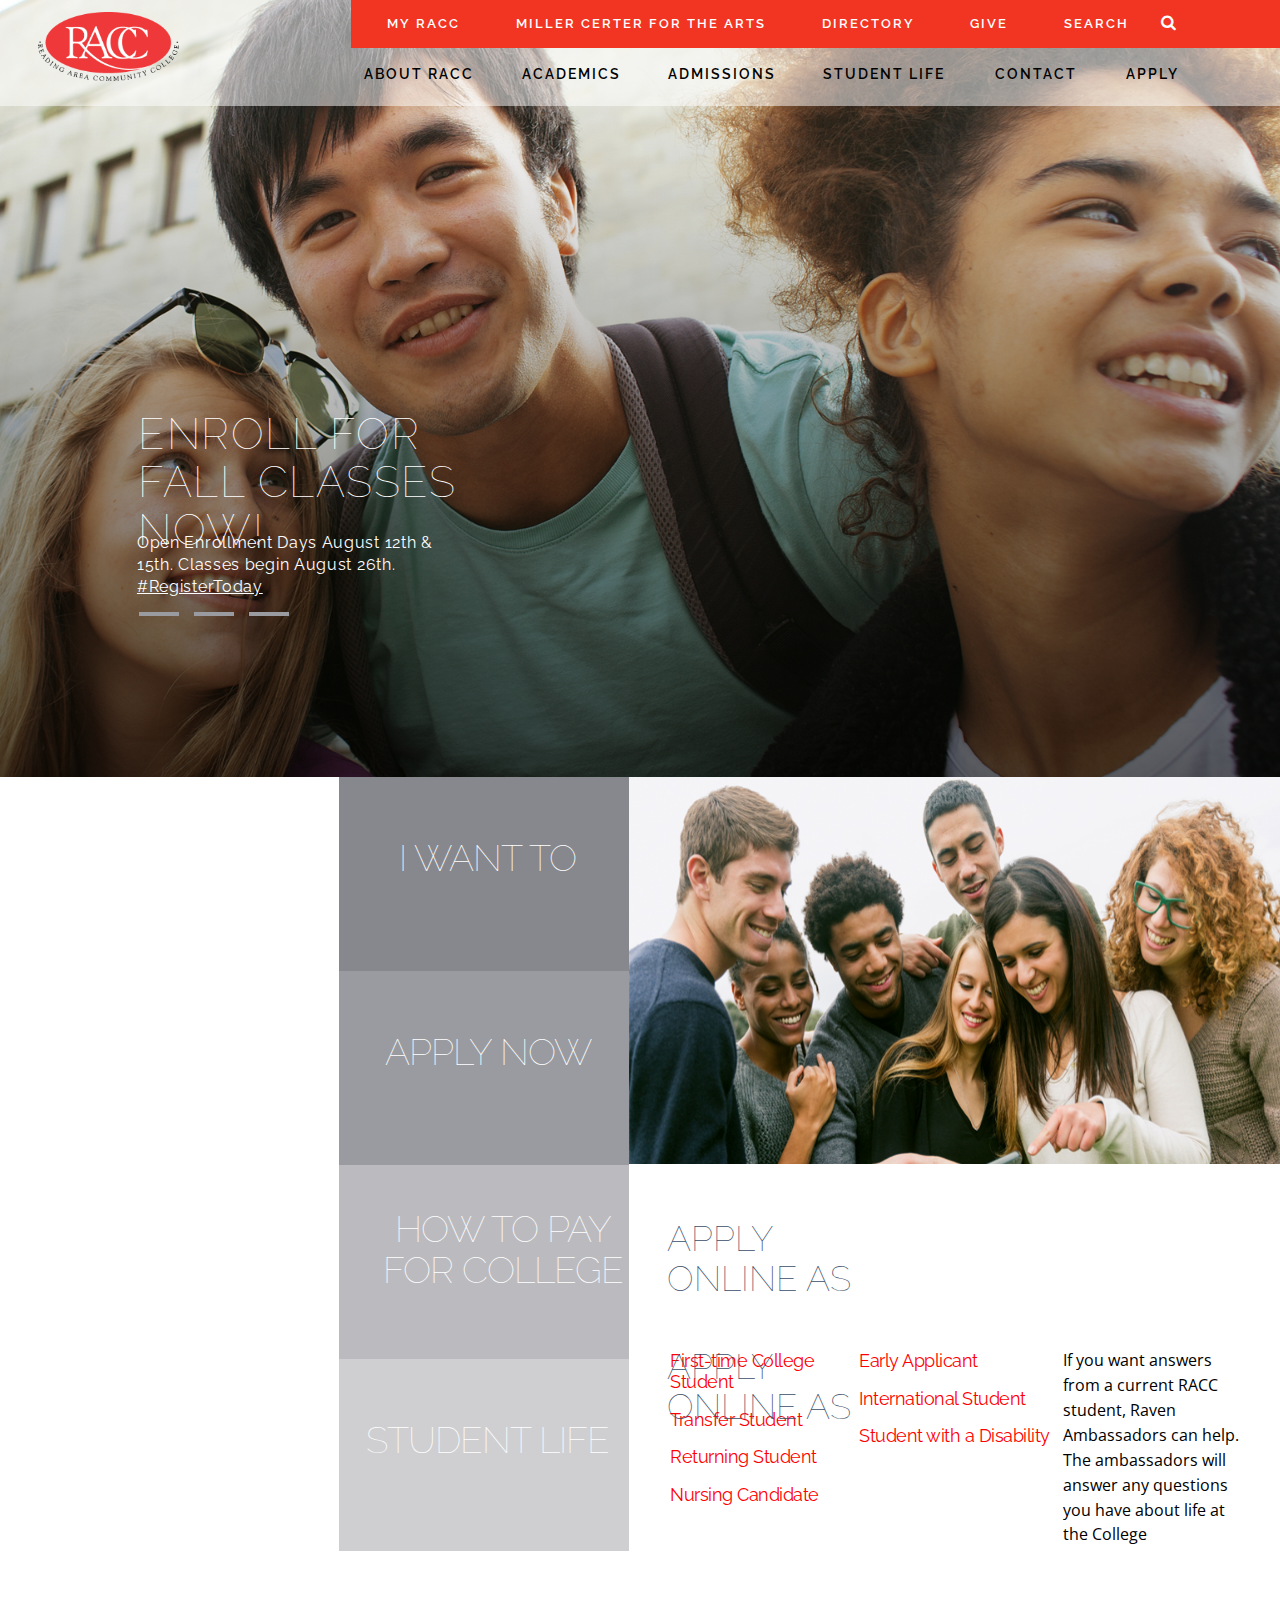
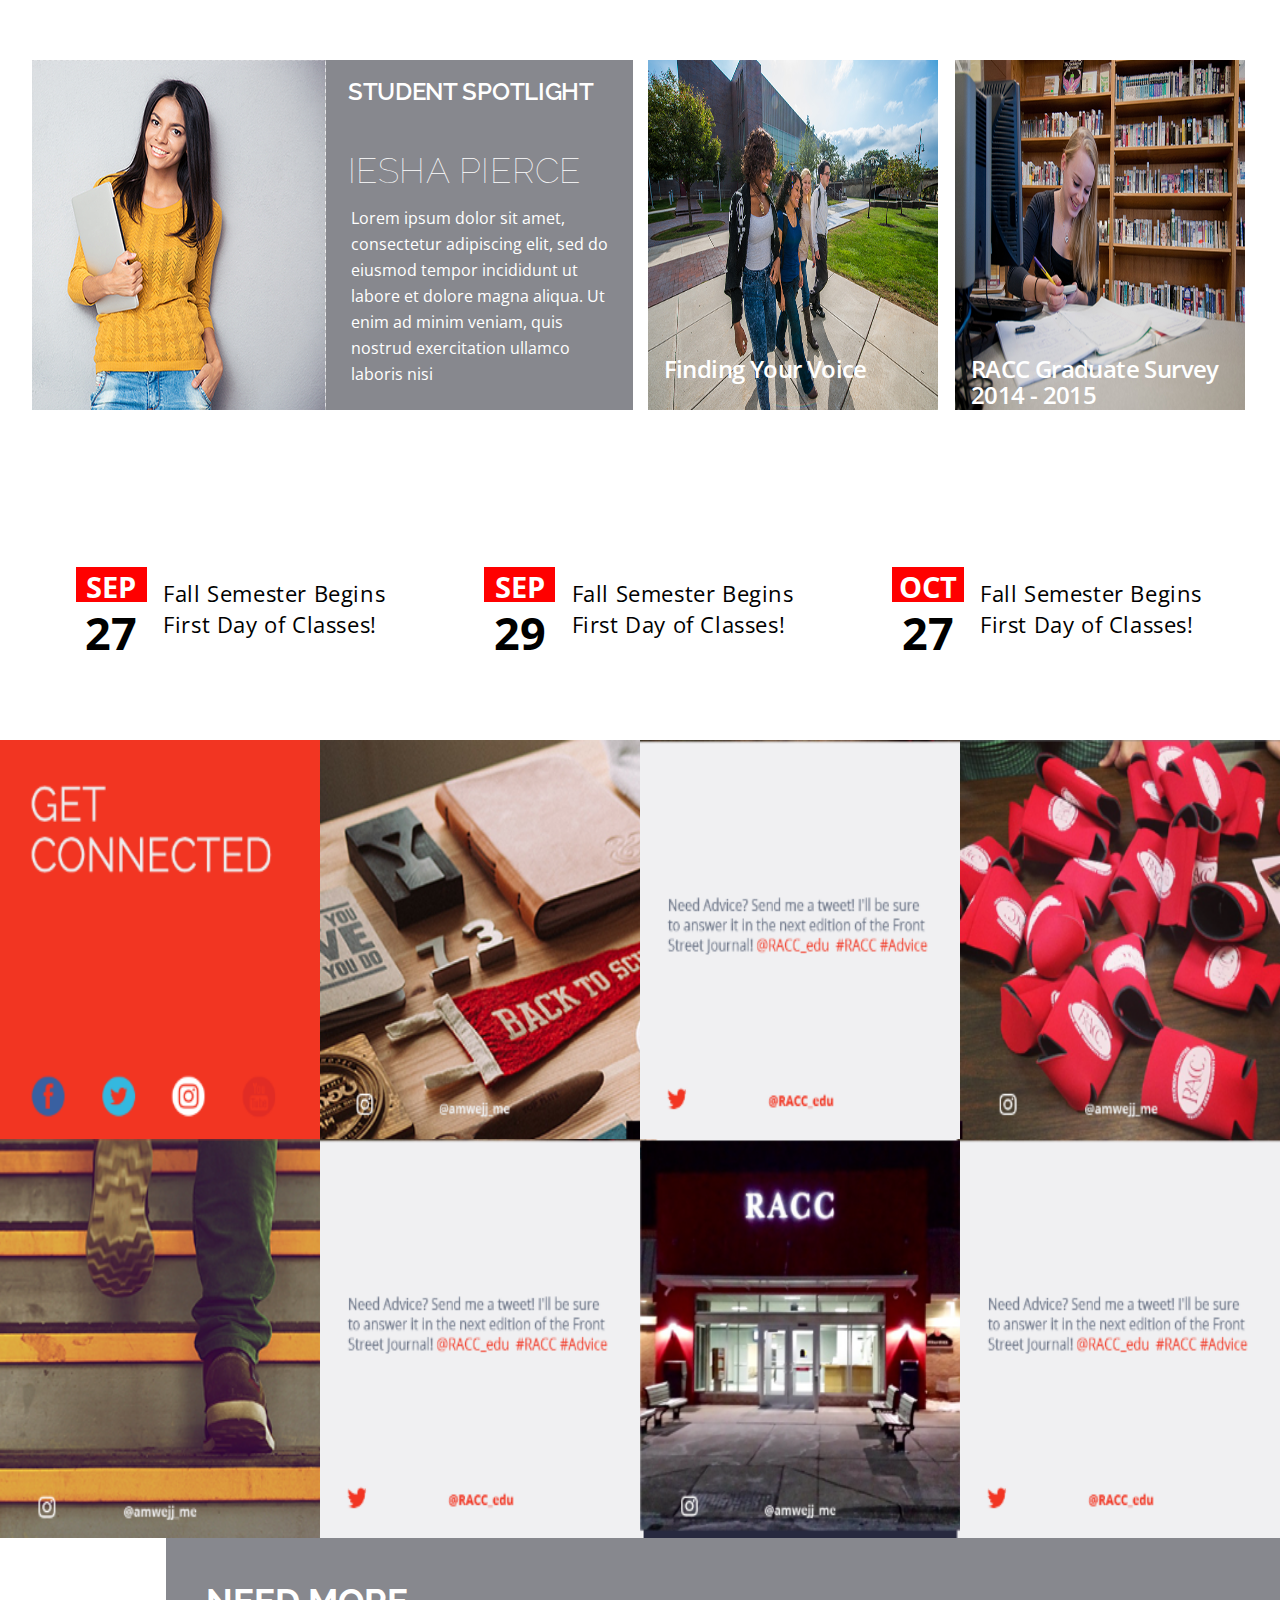
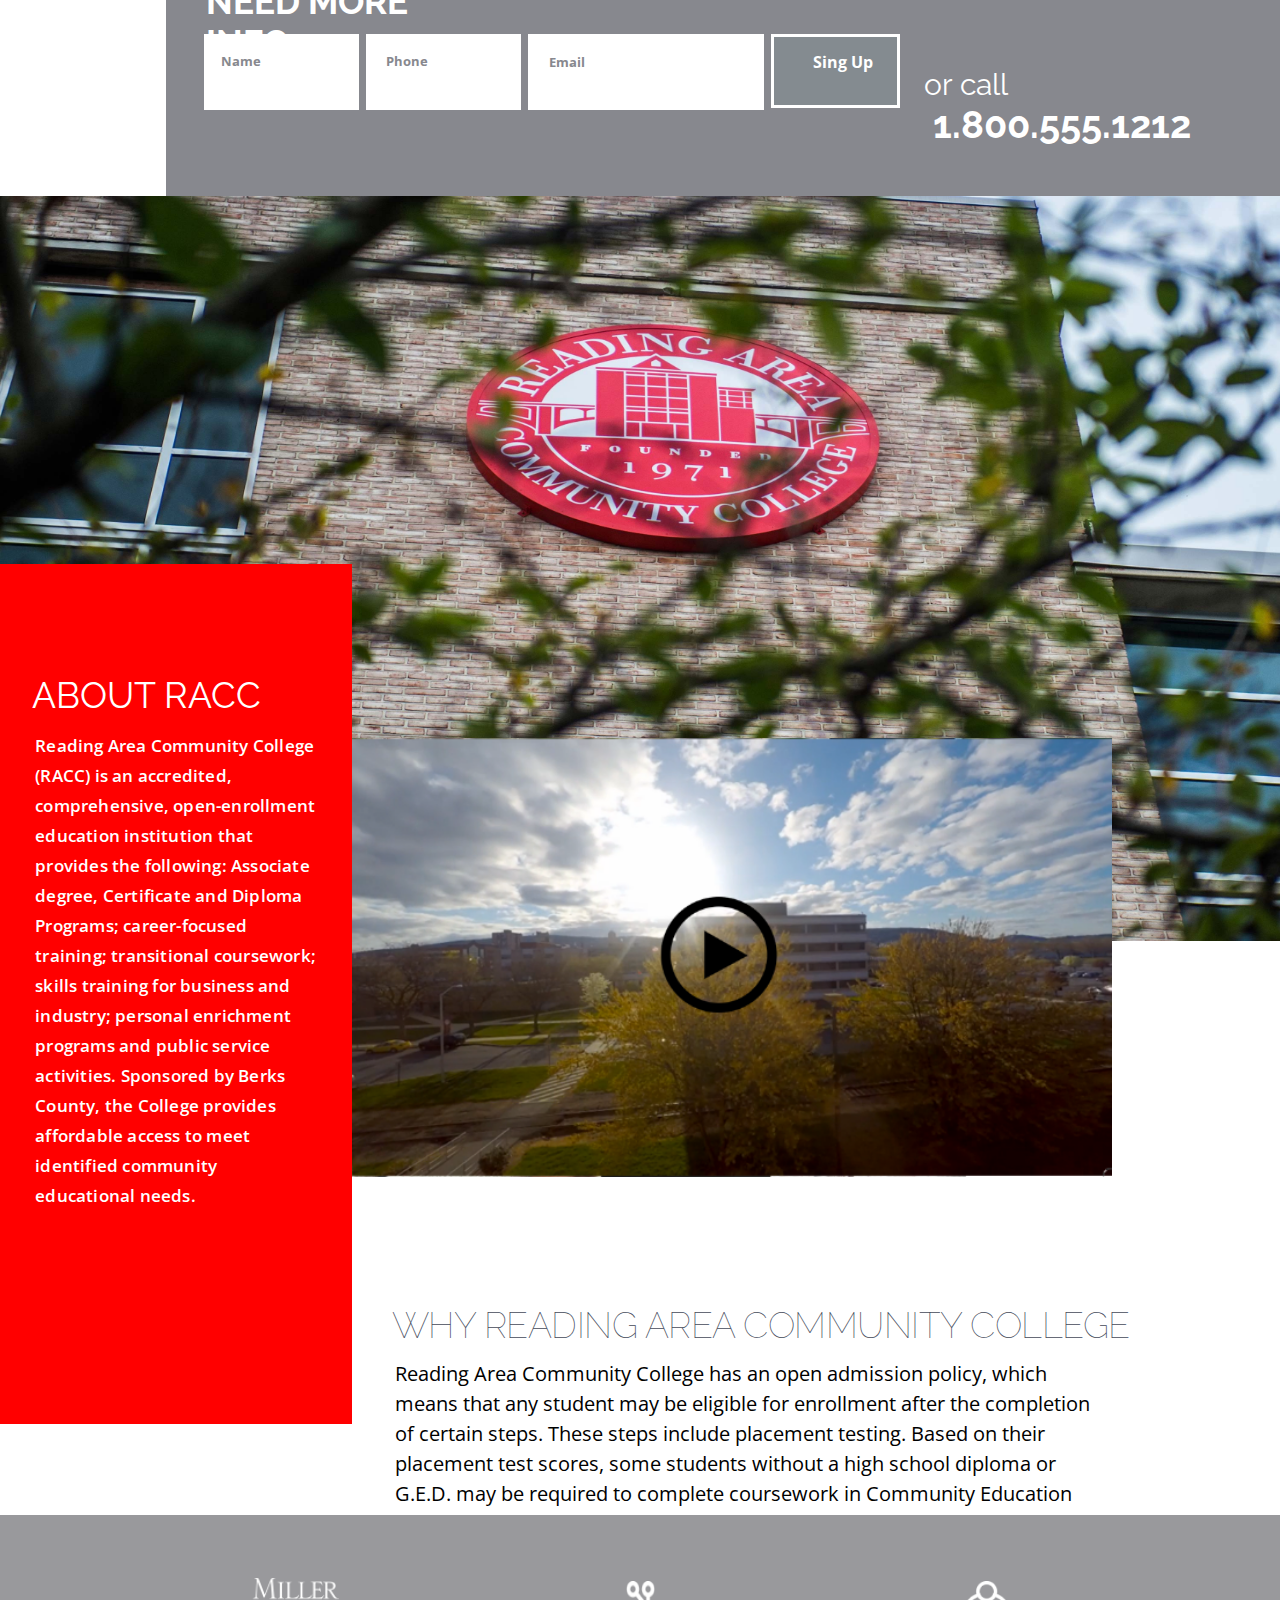
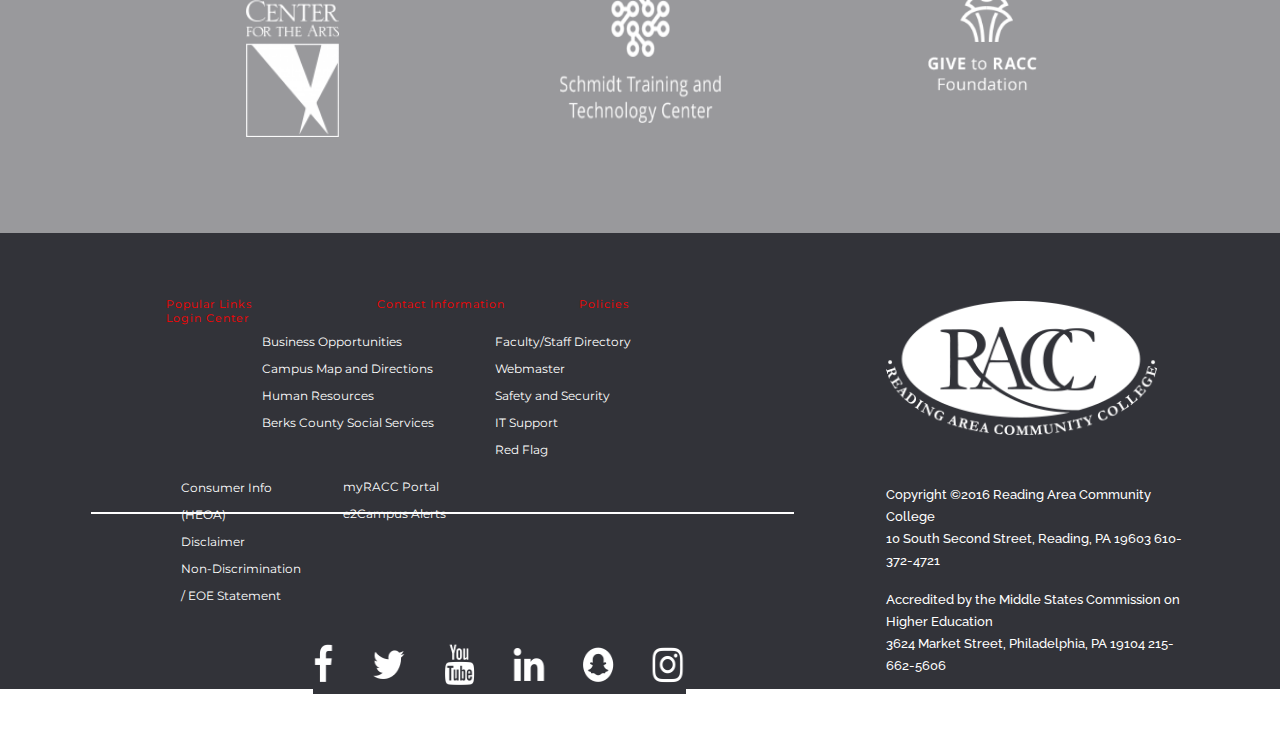
<file: index.html>
<!DOCTYPE html>
<html lang="en">
<head>
    <meta charset="UTF-8">
    <meta name="viewport" content="width=device-width, initial-scale=1.0">
    <title>Title</title>
    <script src="https://ajax.googleapis.com/ajax/libs/jquery/3.2.1/jquery.min.js"></script>
    <link rel="stylesheet" href="https://cdnjs.cloudflare.com/ajax/libs/font-awesome/4.7.0/css/font-awesome.min.css">
    <link href="https://fonts.googleapis.com/css?family=Raleway:300,400" rel="stylesheet">
    <link href="https://fonts.googleapis.com/css?family=Open+Sans|Raleway" rel="stylesheet">
    <link href="https://fonts.googleapis.com/css?family=Montserrat|Open+Sans|Raleway" rel="stylesheet">
    <!--<link rel="stylesheet" href="resources/styles/style.css">-->
    <link rel="stylesheet" href="resources/styles/input.css">
    <script src="resources/js/script.js"></script>
</head>
<body class="body_style">

<!--Mobile Web Page -->

<div class="mobile_page_div">
    <div class="mobile_background_image">
        <img id="moba" src="resources/images/Fall17RegistrationHero.png">
    </div>
    <div class="mobile_header_div">
        <div class="mobile_header_div_bar"></div>
        <div class="mobile_header_div_transparent">
            <div class="mobile_header_div_transparent_logo">
                <img  src="resources/images/logo_1.png">
            </div>
            <div class="mobile_header_div_transparent_menu">
                <div class="mobile_header_div_transparent_menu_search">
                    <img src="resources/images/search.png">
                </div>
                <div class="mobile_header_div_transparent_menu_plus">
                    <img src="resources/images/plus.png">
                </div>
            </div>
        </div>
        <div class="mobile_header_div_menu">
            <ul>
                <li>
                    <div id="mc1" class="container">
                        <div class="text">ABOUT</div>
                        <div class="fa fa-angle-down text-down"></div>
                    </div>
                    <div class="list">
                        <ul>
                            <li><a>ABOUT</a></li>
                            <li><a>ACREDITATIONS</a></li>
                            <li><a>BOARD OF TRUSTEES</a></li>
                            <li><a>BUSINESS OPPORTUNITIES</a></li>
                            <li><a>CAMPUS MAP AND DIRECTIONS</a></li>
                            <li><a>FACULTY AND STAFF DIRECTORY</a></li>
                            <li><a>FOUNDATIONS FOR RACC</a></li>
                            <li><a>HUMAN RESOURCES</a></li>
                            <li><a>MEMBERSHIPS</a></li>
                            <li><a>RESEARCH GUIDELINES</a></li>
                            <li><a>SAFETY AND SECURITY</a></li>
                        </ul>
                    </div>
                </li>
                <li>
                    <div id="mc2" class="container">
                        <div class="text">ACADEMICS</div>
                        <div class="fa fa-angle-down text-down"></div>
                    </div>
                    <div class="list">
                        <ul>
                            <li><a>ACADEMICS</a></li>
                            <li><a>ACADEMIC ADVISING</a></li>
                            <li><a>ACADEMIC CATALOG</a></li>
                            <li><a>ACADEMIC ENRICHMENT</a></li>
                            <li><a>ACADEMIC SUPPORT</a></li>
                            <li><a>ACADEMIC TESTING CENTER</a></li>
                            <li><a>CALENDAR OF EVENTS</a></li>
                            <li><a>COMMUNITY EDUCATION</a></li>
                            <li><a>EARLY COLLEGE PROGRAMS</a></li>
                            <li><a>ESL PROGRAM</a></li>
                            <li><a>HEALTH PROFESSIONS</a></li>
                            <li><a>ONLINE LEARNING</a></li>
                            <li><a>SCHMIDT TRAINING & TECHNOLOGY CENTER</a></li>
                            <li><a>YOCUM LIBRARY</a></li>
                        </ul>
                    </div>
                </li>
                <li>
                    <div id="mc3" class="container">
                        <div class="text">ADMISSIONS</div>
                        <div class="fa fa-angle-down text-down"></div>
                    </div>
                    <div  class="list">
                        <ul>
                            <li><a>ADMISSIONS</a></li>
                            <li><a>HOW TO GET STARTED</a></li>
                            <li><a>FINANCIAL AID</a></li>
                            <li><a>PLACEMENT TESTING</a></li>
                            <li><a>TIUTION AND FEES</a></li>
                            <li><a>ADMISSION FAQS</a></li>
                            <li><a>ORIENTATION</a></li>
                            <li><a>MEET THE STAFF</a></li>
                            <li><a>SINKING SPRING INSTRUCTIONAL SITE</a></li>
                        </ul>
                    </div>
                </li>
                <li>
                    <div id="mc4" class="container">
                        <div class="text">STUDENT LIFE</div>
                        <div class="fa fa-angle-down text-down"></div>
                    </div>
                    <div  class="list">
                        <ul>
                            <li><a>ADMISSIONS</a></li>
                            <li><a>HOW TO GET STARTED</a></li>
                            <li><a>FINANCIAL AID</a></li>
                            <li><a>PLACEMENT TESTING</a></li>
                            <li><a>TIUTION AND FEES</a></li>
                            <li><a>ADMISSION FAQS</a></li>
                            <li><a>ORIENTATION</a></li>
                            <li><a>MEET THE STAFF</a></li>
                            <li><a>SINKING SPRING INSTRUCTIONAL SITE</a></li>
                        </ul>
                    </div>
                </li>
                <li>
                    <div id="mc5" class="container">
                        <div class="text">SERVICES</div>
                        <div class="fa fa-angle-down text-down"></div>
                    </div>
                    <div  class="list">
                        <ul>
                            <li><a>ADMISSIONS</a></li>
                            <li><a>HOW TO GET STARTED</a></li>
                            <li><a>FINANCIAL AID</a></li>
                            <li><a>PLACEMENT TESTING</a></li>
                            <li><a>TIUTION AND FEES</a></li>
                            <li><a>ADMISSION FAQS</a></li>
                            <li><a>ORIENTATION</a></li>
                            <li><a>MEET THE STAFF</a></li>
                            <li><a>SINKING SPRING INSTRUCTIONAL SITE</a></li>
                        </ul>
                    </div>
                </li>
                <li>
                    <div id="mc6" class="container">
                        <div class="text">APPLY</div>
                        <div class="fa fa-angle-down text-down"></div>
                    </div>
                    <div  class="list">
                        <ul>
                            <li><a>ADMISSIONS</a></li>
                            <li><a>HOW TO GET STARTED</a></li>
                            <li><a>FINANCIAL AID</a></li>
                            <li><a>PLACEMENT TESTING</a></li>
                            <li><a>TIUTION AND FEES</a></li>
                            <li><a>ADMISSION FAQS</a></li>
                            <li><a>ORIENTATION</a></li>
                            <li><a>MEET THE STAFF</a></li>
                            <li><a>SINKING SPRING INSTRUCTIONAL SITE</a></li>
                        </ul>
                    </div>
                </li>
                <li>
                    <div id="mc7" class="container">
                        <div class="text">MORE</div>
                        <div class="fa fa-angle-down text-down"></div>
                    </div>
                    <div  class="list">
                        <ul>
                            <li><a>ADMISSIONS</a></li>
                            <li><a>HOW TO GET STARTED</a></li>
                            <li><a>FINANCIAL AID</a></li>
                            <li><a>PLACEMENT TESTING</a></li>
                            <li><a>TIUTION AND FEES</a></li>
                            <li><a>ADMISSION FAQS</a></li>
                            <li><a>ORIENTATION</a></li>
                            <li><a>MEET THE STAFF</a></li>
                            <li><a>SINKING SPRING INSTRUCTIONAL SITE</a></li>
                        </ul>
                    </div>
                </li>
            </ul>
        </div>
    </div>
    <div class="mobile_first_div">
        <div class="mobile_first_arrow_container">
            <div class="mobile_first_arrow_container_left">
                <img src="resources/images/prev_icon.png">
            </div>
            <div class="mobile_first_arrow_container_right">
                <img src="resources/images/next_icon.png">
            </div>
        </div>
        <div class="mobile_first_div_transparent">
            <div class="mobile_first_div_transparent_text">OPEN ENROLLMENT DAY -FEB. 1ST</div>
        </div>
        <div class="mobile_first_div_squares">
            <div id="msu1" class="mobile_first_div_squares_option" style="background-color: red;"></div>
            <div id="msu2" class="mobile_first_div_squares_option"></div>
            <div id="msu3" class="mobile_first_div_squares_option"></div>
        </div>
        <div class="mobile_first_div_red">
            <div class="mobile_first_div_red_button">
                <div class="mobile_first_div_red_button_text">
                    ENROLL NOW
                </div>
            </div>
        </div>

    </div>
    <div class="mobile_2_div">
        <div class="mobile_2_div_op" style="background-color: #ff3333; height: auto;">
           <div class="button_op">
            <div class="mobile_2_div_op_text">PROSPECTIVE STUDENTS</div>
            <div class="fa fa-angle-down mobile_2_div_op_arrow" aria-hidden="true"></div>
           </div>
            <div class="content">
                <div class="content_image">
                    <img src="resources/images/iwantto.png">
                </div>
                <div class="content_description">
                    <div class="description_top">
                        <div class="description_top_tittle">
                            <div class="description_top_tittle_text">PROSPECTIVE STUDENTS</div>
                        </div>
                        <div class="description_top_ley">
                           <ul>
                               <li><a>How to get Started</a></li>
                               <li><a>View our Program of Study</a></li>
                               <li><a>Search our course offerings</a></li>
                               <li><a>Online learning and Education</a></li>
                               <li><a>Workforce development</a></li>
                               <li><a>Community Education</a></li>
                           </ul>
                        </div>
                    </div>
                    <div class="description_down">
                        <div class="description_down_tittle">
                            <div class="description_down_tittle_text">
                                UNSURE WHERE TO BEGIN?
                                <br/>
                                NO PROBLEM!
                            </div>
                        </div>
                        <div class="description_down_ley">
                            <p>
                                Speak with one of our Enrollment
                                Coordinators by visiting the
                                Welcome Center, calling 610-607-6224,
                                or complete this&nbsp;
                                <a href="http://info.racc.edu/request_info">Information Request</a>
                                &nbsp;and we’ll be in touch with you.
                            </p>
                        </div>
                    </div>
                </div>
            </div>
        </div>
        <div class="mobile_2_div_op" style="background-color: #9a9ba0;">
            <div class="button_op">
            <div class="mobile_2_div_op_text">APPLY NOW</div>
            <div class="fa fa-angle-down mobile_2_div_op_arrow" aria-hidden="true"></div>
            </div>
            <div class="content">
                <div class="content_image">
                    <img src="resources/images/Layer-16_1.jpg">
                </div>
                <div class="content_description">
                    <div class="description_top">
                        <div class="description_top_tittle">
                            <div class="description_top_tittle_text">PROSPECTIVE STUDENTS</div>
                        </div>
                        <div class="description_top_ley">
                            <ul>
                                <li><a>How to get Started</a></li>
                                <li><a>View our Program of Study</a></li>
                                <li><a>Search our course offerings</a></li>
                                <li><a>Online learning and Education</a></li>
                                <li><a>Workforce development</a></li>
                                <li><a>Community Education</a></li>
                            </ul>
                        </div>
                    </div>
                    <div class="description_down">
                        <div class="description_down_tittle">
                            <div class="description_down_tittle_text">
                                UNSURE WHERE TO BEGIN?
                                <br/>
                                NO PROBLEM!
                            </div>
                        </div>
                        <div class="description_down_ley">
                            <p>
                                Speak with one of our Enrollment
                                Coordinators by visiting the
                                Welcome Center, calling 610-607-6224,
                                or complete this&nbsp;
                                <a href="http://info.racc.edu/request_info">Information Request</a>
                                &nbsp;and we’ll be in touch with you.
                            </p>
                        </div>
                    </div>
                </div>
            </div>
        </div>
        <div class="mobile_2_div_op" style="background-color: #88898e">
            <div class="button_op">
            <div class="mobile_2_div_op_text">HOW TO PAY<br/> FOR COLLEGE</div>
            <div class="fa fa-angle-down mobile_2_div_op_arrow" aria-hidden="true"></div>
            </div>
            <div class="content">
                <div class="content_image">
                    <img src="resources/images/howtopayforcollege.png">
                </div>
                <div class="content_description">
                    <div class="description_top">
                        <div class="description_top_tittle">
                            <div class="description_top_tittle_text">PROSPECTIVE STUDENTS</div>
                        </div>
                        <div class="description_top_ley">
                            <ul>
                                <li><a>How to get Started</a></li>
                                <li><a>View our Program of Study</a></li>
                                <li><a>Search our course offerings</a></li>
                                <li><a>Online learning and Education</a></li>
                                <li><a>Workforce development</a></li>
                                <li><a>Community Education</a></li>
                            </ul>
                        </div>
                    </div>
                    <div class="description_down">
                        <div class="description_down_tittle">
                            <div class="description_down_tittle_text">
                                UNSURE WHERE TO BEGIN?
                                <br/>
                                NO PROBLEM!
                            </div>
                        </div>
                        <div class="description_down_ley">
                            <p>
                                Speak with one of our Enrollment
                                Coordinators by visiting the
                                Welcome Center, calling 610-607-6224,
                                or complete this&nbsp;
                                <a href="http://info.racc.edu/request_info">Information Request</a>
                                &nbsp;and we’ll be in touch with you.
                            </p>
                        </div>
                    </div>
                </div>
            </div>
        </div>
        <div class="mobile_2_div_op" style="background-color: #9a9ba0;">
            <div class="button_op">
            <div class="mobile_2_div_op_text">CAMPUS LIFE</div>
            <div class="fa fa-angle-down mobile_2_div_op_arrow" aria-hidden="true"></div>
            </div>
            <div class="content">
                <div class="content_image">
                    <img src="resources/images/studentelife.png">
                </div>
                <div class="content_description">
                    <div class="description_top">
                        <div class="description_top_tittle">
                            <div class="description_top_tittle_text">PROSPECTIVE STUDENTS</div>
                        </div>
                        <div class="description_top_ley">
                            <ul>
                                <li><a>How to get Started</a></li>
                                <li><a>View our Program of Study</a></li>
                                <li><a>Search our course offerings</a></li>
                                <li><a>Online learning and Education</a></li>
                                <li><a>Workforce development</a></li>
                                <li><a>Community Education</a></li>
                            </ul>
                        </div>
                    </div>
                    <div class="description_down">
                        <div class="description_down_tittle">
                            <div class="description_down_tittle_text">
                                UNSURE WHERE TO BEGIN?
                                <br/>
                                NO PROBLEM!
                            </div>
                        </div>
                        <div class="description_down_ley">
                            <p>
                                Speak with one of our Enrollment
                                Coordinators by visiting the
                                Welcome Center, calling 610-607-6224,
                                or complete this&nbsp;
                                <a href="http://info.racc.edu/request_info">Information Request</a>
                                &nbsp;and we’ll be in touch with you.
                            </p>
                        </div>
                    </div>
                </div>
            </div>
        </div>
    </div>
    <div class="mobile_3_div">
        <div class="mobile_3_div_tittle">
            <div class="mobile_3_div_tittle_left">
                <div class="mobile_3_div_tittle_left_text">
                    FEATURED NEWS
                </div>
            </div>
            <div class="mobile_3_div_tittle_right">
                <div class="mobile_3_div_tittle_right_text">
                    MORE
                </div>
            </div>
        </div>
        <div class="mobile_3_div_news">
            <div class="mobile_3_div_news_image">
                <img src="resources/images/gordita.png">
            </div>
            <div class="mobile_3_div_news_content">
                <div class="mobile_3_div_news_content_tittle">
                    <div class="mobile_3_div_news_content_tittle_text">
                        STUDENT SPOTLIGHT
                    </div>
                </div>
                <div class="mobile_3_div_news_content_text">
                    <div class="mobile_3_div_news_content_text_text">
                        Reyes is Highly-involved on compus, serving as the president of
                        the Student Government Association (SGA), an active participant in the
                        student-led fundraiser RACCy Olympics and memeber of
                        Leadership Program
                    </div>
                </div>
            </div>
            <div class="mobile_3_div_news_info_image1">
                <div class="mobile_3_div_news_info_image_text">
                    Become A Certified <br/>Auctioneer
                </div>
            </div>
            <div class="mobile_3_div_news_info_image2">
                <div class="mobile_3_div_news_info_image_text">
                    Enroll Now for Spring 2!
                </div>
            </div>
        </div>
    </div>
    <div class="mobile_4_div">
        <div class="mobile_4_div_title">
            <div class="left">
                <div class="text">
                    UPCOMING EVENTS
                </div>
            </div>
            <div class="right">
                <div class="text">
                    MORE
                </div>
            </div>
        </div>
        <div class="mobile_4_div_collection">
            <ul>
                <li>
                    <div class="mobile_4_div_collection_date">
                        <div class="mobile_4_div_collection_date_month">
                            <div class="mobile_4_div_collection_date_month_text">JAN</div>
                        </div>
                        <div class="mobile_4_div_collection_date_day">
                            <div class="mobile_4_div_collection_date_day_text">31</div>
                        </div>
                    </div>
                    <div class="mobile_4_div_collection_description">
                        <div class="mobile_4_div_collection_description_text">
                            Financial Aid Info Session
                        </div>
                    </div>
                </li>
                <li>
                    <div class="mobile_4_div_collection_date">
                        <div class="mobile_4_div_collection_date_month">
                            <div class="mobile_4_div_collection_date_month_text">JAN</div>
                        </div>
                        <div class="mobile_4_div_collection_date_day">
                            <div class="mobile_4_div_collection_date_day_text">31</div>
                        </div>
                    </div>
                    <div class="mobile_4_div_collection_description">
                        <div class="mobile_4_div_collection_description_text">
                            Open Enrollment Day
                        </div>
                    </div>
                </li>
                <li>
                    <div class="mobile_4_div_collection_date">
                        <div class="mobile_4_div_collection_date_month">
                            <div class="mobile_4_div_collection_date_month_text">JAN</div>
                        </div>
                        <div class="mobile_4_div_collection_date_day">
                            <div class="mobile_4_div_collection_date_day_text">31</div>
                        </div>
                    </div>
                    <div class="mobile_4_div_collection_description">
                        <div class="mobile_4_div_collection_description_text">
                            Spring 2 Session Begins
                        </div>
                    </div>
                </li>
            </ul>
        </div>
    </div>
    <div class="mobile_5_div">
        <div class="mobile_5_div_block">
            <img src="resources/images/uno.png">
        </div>
        <div class="mobile_5_div_block">
            <img src="resources/images/dos.png">
        </div>
        <div class="mobile_5_div_block">
            <img src="resources/images/cuatro.png">
        </div>
        <div class="mobile_5_div_block">
            <img src="resources/images/tres.png">
        </div>
        <div class="mobile_5_div_block">
            <img src="resources/images/cinco.png">
        </div>
        <div class="mobile_5_div_block">
            <img src="resources/images/siete.png">
        </div>
        <div class="mobile_5_div_block">
            <img src="resources/images/tres.png">
        </div>
    </div>
    <div class="mobile_6_div">
        <div class="mobile_6_div_image">
            <div class="mobile_6_div_image_news">
                <div class="mobile_6_div_image_news_text">
                    Announcing the Certified Clinical Medical<br/>
                    Assistant (CMA) Exam Prep Class offered at<br/>
                    RACC Classes start on Monday, March 13,<br/>
                    2017 from 6-9pm and
                </div>
            </div>
        </div>
        <div class="mobile_6_div_info">
            <div class="mobile_6_div_info_tittle">
                <div class="mobile_6_div_info_tittle_text">
                    NEED MORE INFO
                </div>
            </div>
            <div class="mobile_6_div_info_menu">
                <div class="mobile_6_div_info_menu_item">
                    <div class="mobile_6_div_info_menu_item_text">
                        Name
                    </div>
                </div>
                <div class="mobile_6_div_info_menu_item">
                    <div class="mobile_6_div_info_menu_item_text">
                        Phone
                    </div>
                </div>
                <div class="mobile_6_div_info_menu_item">
                    <div class="mobile_6_div_info_menu_item_text">
                        Email
                    </div>
                </div>
                <div class="mobile_6_div_info_menu_singup">
                    <div class="mobile_6_div_info_menu_singup_text"_text>
                        Sing Up
                    </div>
                </div>
            </div>
            <div class="mobile_6_div_call">
                <div class="mobile_6_div_call_text">
                    or call
                    <strong>1-610-607-6224</strong>
                </div>
            </div>
        </div>
        <div class="mobile_6_div_video">
            <img src="resources/images/videomobile.png">
        </div>
    </div>
    <div class="mobile_7_div">
        <div class="mobile_7_div_white">
            <div class="mobile_7_div_white_tittle">
                <div class="mobile_7_div_white_tittle_text">WHY READING AREA COMMUNITY COLLEGE</div>
            </div>
            <div class="mobile_7_div_white_content">
                <div class="mobile_7_div_white_content_text">
                    Reading Area Community College has an open admission policy,
                    which means that any student may be eligible for enrollment
                    after the completion of certain steps. These steps include
                    placement testing. Based on their placement test scores,
                    some students without a high school diploma or G.E.D. may
                    be required to complete coursework in Community Education
                    prior to enrolling in credit courses.</div>
            </div>
        </div>
        <div class="mobile_7_div_red">
            <div class="mobile_7_div_red_tittle">
                <div class="mobile_7_div_red_tittle_text">ABOUT RACC</div>
            </div>
            <div class="mobile_7_div_red_content">
                <div class="mobile_7_div_red_content_text">
                    Reading Area Community College (RACC) is an accredited,
                    comprehensive, open-enrollment education institution
                    that provides the following: Associate degree, Certificate
                    and Diploma Programs; career-focused training; transitional
                    coursework; skills training for business and industry;
                    personal enrichment programs and public service activities.
                    Sponsored by Berks County, the College provides affordable
                    access to meet identified community educational needs.
                </div>
            </div>
        </div>
        <div class="mobile_7_div_gray">
            <div id="m71" class="mobile_7_div_gray_item">
                <img src="resources/images/uno_logo.png">
            </div>
            <div id="m72" class="mobile_7_div_gray_item">
                <img src="resources/images/dos_logo.png">
            </div>
            <div id="m73" class="mobile_7_div_gray_item">
                <img src="resources/images/tres_logo.png">
            </div>
        </div>
        <div class="mobile_7_div_extra"></div>
        <div class="mobile_7_div_black">
            <div class="mobile_7_div_black_menu">
                <ul>
                    <li><div id="m7b1" class="mobile_7_div_black_menu_text">APPLY</div></li>
                    <li><div class="mobile_7_div_black_menu_text">VISIT RACC</div></li>
                    <li><div class="mobile_7_div_black_menu_text">DONATE</div></li>
                </ul>
            </div>
            <div class="mobile_7_div_black_info">
                <div class="mobile_7_div_black_info_img">
                    <img src="resources/images/footer_logo.png">
                </div>
                <div class="mobile_7_div_black_info_content">
                    <p>READING AREA</p>
                    <p>COMMUNITY COLLEGE</p>
                    <p>10 S 2nd St.</p>
                    <p>Reading PA 19603</p>
                    <p>610-372-4721</p>
                    <br/>
                    <p>Copyright ©</p>
                    <p>RACC</p>
                </div>
            </div>
            <div class="mobile_7_div_black_icons">
                <ul>
                    <li>
                        <a href="https://www.facebook.com/ReadingAreaCommunityCollege" class="fa fa-facebook" target="_blank" title="Facebook"></a>
                    </li>
                    <li>
                        <a href="https://twitter.com/racc_edu" class="fa fa-twitter" target="_blank" title="Twitter"></a>
                    </li>
                    <li>
                        <a href="https://www.youtube.com/user/RACCvideopage" class="fa fa-youtube" target="_blank" title="Youtube"></a>
                    </li>
                    <li>
                        <a href="https://www.linkedin.com/company/reading-area-community-college" class="fa fa-linkedin" target="_blank"></a>
                    </li>
                    <li>
                        <a href="https://www.snapchat.com/add/racc_edu" class="fa fa-snapchat" target="_blank" title="Snapchat"></a>
                    </li>
                    <li>
                        <a href="https://www.instagram.com/RACC_edu/" class="fa fa-instagram" target="_blank"></a>
                    </li>
                </ul>


            </div>

        </div>
    </div>

</div>

<!--Desktop Web Page -->
<div class="page_div">
    <div class="galeria">
        <div class="first_div_image_div">
            <div id="gra" class="gradient"></div>
            <img id="dynamic_img" class="images" src="resources/images/first_div_bg_image.png">
        </div>
        <div class="first_left_arrow_div"></div>
        <div class="first_right_arrow_div"></div>
    </div>
    <div class="header_div">
        <div class="header_logo_div">
           <img class="header_logo_div_img" src="resources/images/logo_1.png">
        </div>
        <div class="header_menu_div">
            <div class="header_menu_bar_div">
                <ul class="red_nav_bar_ul">
                    <li class="red_nav_var_li">
                        <div class="red_nav_var_li_text">MY RACC</div>
                    </li>
                    <li class="red_nav_var_li">
                        <div class="red_nav_var_li_text">MILLER CERTER FOR THE ARTS</div>
                    </li>
                    <li class="red_nav_var_li">
                        <div class="red_nav_var_li_text">DIRECTORY</div>
                    </li>
                    <li class="red_nav_var_li">
                        <div class="red_nav_var_li_text">GIVE</div>
                    </li>
                    <li class="red_nav_var_li">
                        <div class="red_nav_var_li_text">SEARCH</div>
                    </li>
                    <li class="red_nav_li_cont_lupa">

                    <div class="fa fa-search red_nav_var_li_move_lupa" aria-hidden="true"></div>
                    </li>
                </ul>

            </div>
            <div class="header_menu_bar_div">
                <ul class="white_nav_bar_ul">
                    <li class="white_nav_bar_li">
                        <div class="helper_li">
                        <div class="white_nav_bar_li_text">ABOUT RACC</div>
                        </div>
                        <div class="white_nav_bar_li_hide">
                            <a href="#"><div class="white_nav_bar_li_hide_text">Acreditation</div></a>
                            <a href="#"><div class="white_nav_bar_li_hide_text">board of trustees</div></a>
                            <a href="#"><div class="white_nav_bar_li_hide_text">business oportunities</div></a>
                            <a href="#"><div class="white_nav_bar_li_hide_text">Foundation for RACC</div></a>
                            <a href="#"><div class="white_nav_bar_li_hide_text">Human Resources</div></a>
                            <a href="#"><div class="white_nav_bar_li_hide_text">Acreditation</div></a>
                            <a href="#"><div class="white_nav_bar_li_hide_text">Memberships</div></a>
                            <a href="#"><div class="white_nav_bar_li_hide_text">Research Guideliness</div></a>
                            <a href="#"><div class="white_nav_bar_li_hide_text">Smoke/Tabaco Free</div></a>
                            <a href="#"><div class="white_nav_bar_li_hide_text">Acreditation</div></a>
                        </div>
                    </li>
                    <li class="white_nav_bar_li">
                        <div class="helper_li" id="hl1">
                        <div class="white_nav_bar_li_text">ACADEMICS</div>
                        </div>
                        <div class="white_nav_bar_li_hide">
                            <a href="#"><div class="white_nav_bar_li_hide_text">Acreditation</div></a>
                            <a href="#"><div class="white_nav_bar_li_hide_text">board of trustees</div></a>
                            <a href="#"><div class="white_nav_bar_li_hide_text">business oportunities</div></a>
                            <a href="#"><div class="white_nav_bar_li_hide_text">Acreditation</div></a>
                            <a href="#"><div class="white_nav_bar_li_hide_text">Acreditation</div></a>
                            <a href="#"><div class="white_nav_bar_li_hide_text">Acreditation</div></a>
                            <a href="#"><div class="white_nav_bar_li_hide_text">Acreditation</div></a>
                            <a href="#"><div class="white_nav_bar_li_hide_text">Acreditation</div></a>
                            <a href="#"><div class="white_nav_bar_li_hide_text">Acreditation</div></a>
                            <a href="#"><div class="white_nav_bar_li_hide_text">Acreditation</div></a>
                        </div>
                    </li>
                    <li class="white_nav_bar_li">
                        <div class="helper_li" id="hl2">
                        <div class="white_nav_bar_li_text">ADMISSIONS</div>
                        </div>
                        <div class="white_nav_bar_li_hide">
                            <a href="#"><div class="white_nav_bar_li_hide_text">Acreditation</div></a>
                            <a href="#"><div class="white_nav_bar_li_hide_text">board of trustees</div></a>
                            <a href="#"><div class="white_nav_bar_li_hide_text">business oportunities</div></a>
                            <a href="#"><div class="white_nav_bar_li_hide_text">Acreditation</div></a>
                            <a href="#"><div class="white_nav_bar_li_hide_text">Acreditation</div></a>
                            <a href="#"><div class="white_nav_bar_li_hide_text">Acreditation</div></a>
                            <a href="#"><div class="white_nav_bar_li_hide_text">Acreditation</div></a>
                            <a href="#"><div class="white_nav_bar_li_hide_text">Acreditation</div></a>
                            <a href="#"><div class="white_nav_bar_li_hide_text">Acreditation</div></a>
                            <a href="#"><div class="white_nav_bar_li_hide_text">Acreditation</div></a>
                        </div>
                    </li>
                    <li class="white_nav_bar_li">
                        <div class="helper_li" id="hl3">
                        <div class="white_nav_bar_li_text">STUDENT LIFE</div>
                        </div>
                        <div class="white_nav_bar_li_hide">
                            <a href="#"><div class="white_nav_bar_li_hide_text">Acreditation</div></a>
                            <a href="#"><div class="white_nav_bar_li_hide_text">board of trustees</div></a>
                            <a href="#"><div class="white_nav_bar_li_hide_text">business oportunities</div></a>
                            <a href="#"><div class="white_nav_bar_li_hide_text">Acreditation</div></a>
                            <a href="#"><div class="white_nav_bar_li_hide_text">Acreditation</div></a>
                            <a href="#"><div class="white_nav_bar_li_hide_text">Acreditation</div></a>
                            <a href="#"><div class="white_nav_bar_li_hide_text">Acreditation</div></a>
                            <a href="#"><div class="white_nav_bar_li_hide_text">Acreditation</div></a>
                            <a href="#"><div class="white_nav_bar_li_hide_text">Acreditation</div></a>
                            <a href="#"><div class="white_nav_bar_li_hide_text">Acreditation</div></a>
                        </div>
                    </li>
                    <li class="white_nav_bar_li">
                        <div class="helper_li" id="hl4">
                        <div class="white_nav_bar_li_text">CONTACT</div>
                        </div>
                        <div class="white_nav_bar_li_hide">
                            <a href="#"><div class="white_nav_bar_li_hide_text">Acreditation</div></a>
                            <a href="#"><div class="white_nav_bar_li_hide_text">board of trustees</div></a>
                            <a href="#"><div class="white_nav_bar_li_hide_text">business oportunities</div></a>
                            <a href="#"><div class="white_nav_bar_li_hide_text">Acreditation</div></a>
                            <a href="#"><div class="white_nav_bar_li_hide_text">Acreditation</div></a>
                            <a href="#"><div class="white_nav_bar_li_hide_text">Acreditation</div></a>
                            <a href="#"><div class="white_nav_bar_li_hide_text">Acreditation</div></a>
                            <a href="#"><div class="white_nav_bar_li_hide_text">Acreditation</div></a>
                            <a href="#"><div class="white_nav_bar_li_hide_text">Acreditation</div></a>
                            <a href="#"><div class="white_nav_bar_li_hide_text">Acreditation</div></a>
                        </div>
                    </li>
                    <li class="white_nav_bar_li">
                        <div class="helper_li" id="hl5">
                        <div class="white_nav_bar_li_text">APPLY</div>
                        </div>
                        <div class="white_nav_bar_li_hide">
                            <a href="#"><div class="white_nav_bar_li_hide_text">Acreditation</div></a>
                            <a href="#"><div class="white_nav_bar_li_hide_text">board of trustees</div></a>
                            <a href="#"><div class="white_nav_bar_li_hide_text">business oportunities</div></a>
                            <a href="#"><div class="white_nav_bar_li_hide_text">Acreditation</div></a>
                            <a href="#"><div class="white_nav_bar_li_hide_text">Acreditation</div></a>
                            <a href="#"><div class="white_nav_bar_li_hide_text">Acreditation</div></a>
                            <a href="#"><div class="white_nav_bar_li_hide_text">Acreditation</div></a>
                            <a href="#"><div class="white_nav_bar_li_hide_text">Acreditation</div></a>
                            <a href="#"><div class="white_nav_bar_li_hide_text">Acreditation</div></a>
                            <a href="#"><div class="white_nav_bar_li_hide_text">Acreditation</div></a>
                        </div>
                    </li>
                </ul>
            </div>
        </div>
    </div>
    <div class="middle_div">
        <div class="left_arrow_div"></div>
        <div class="right_arrow_div"></div>
        <div class="content">
            <div class="tittle">
                <div class="text">ENROLL FOR FALL CLASSES NOW!</div>
            </div>
            <div class="ley">
                <p>Open Enrollment Days August 12th &amp; 15th. Classes begin August 26th.
                    <a href="http://info.racc.edu/oedays-0">#RegisterToday</a>
                </p>
            </div>
            <div class="bars">
                <div id="bb1" class="ibar"></div>
                <div id="bb2" class="ibar"></div>
                <div id="bb3" class="ibar"></div>
                <!--<div id="bb4" class="ibar"></div>-->
            </div>
        </div>
    </div>


    <div class="first_div">
        <div class="first_a_div">
            <div class="first_a_collection_div">

                    <div id="col1" class="first_a_col_individual_div" style="background: #87888e">
                        <div class="first_a_col_text_individual">
                            <div class="first_a_col_individual_text_cont_div">I WANT TO</div>
                        </div><!-- has un padding en la clase para centrar-->
                    </div>
                    <div id="col2" class="first_a_col_individual_div" style="background: #999ba1">
                        <div class="first_a_col_individual_text_cont_div">APPLY NOW</div>
                    </div>
                    <div id="col3" class="first_a_col_individual_div" style="background: #bbbbbf">
                        <div class="first_a_col_individual_text_cont_div">HOW TO PAY<br/> FOR COLLEGE</div>
                     </div>
                    <div id="col4" class="first_a_col_individual_div" style="background: #cfcfd2">
                        <div class="first_a_col_individual_text_cont_div">STUDENT LIFE</div>
                    </div>
            </div>
            <div class="first_a_image">
                <img id="image_first_a" src="resources/images/Layer-16_1.jpg"/>
            </div>
            <div class="first_a_text_collection_div">

                <div class="title_box">
                    <div class="box"><div class="text">APPLY<br/>ONLINE AS</div></div>
                    <div class="box"><div class="text">APPLY<br/>ONLINE AS</div></div>
                </div>
                <div class="first_a_text_collection_individual_container_div">

                    <ul>
                        <li>First-time College Student</li>
                        <li> Transfer Student</li>
                        <li>Returning Student</li>
                        <li>Nursing Candidate</li>
                    </ul>
                </div>
                <div class="first_a_text_collection_individual_container_div">
                    <ul>
                        <li>Early Applicant</li>
                        <li>International Student</li>
                        <li>Student with a Disability</li>
                        <li></li>
                    </ul>
                </div>
                <div class="first_a_text_collection_individual_container_div">

                    <div class="first_a_text_collection_individual_container_text">
                        If you want answers from a current RACC student,
                        Raven Ambassadors can help. The ambassadors will answer any questions you have about
                        life at the College
                    </div>
                </div>
            </div>
        </div>
        <div class="first_b_div">
            <div class="highlighNew">
                <div class="imageContainer"><img src="resources/images/chica.png"/></div>
                <div class="text">
                <h2>STUDENT SPOTLIGHT</h2>
                <h1>IESHA PIERCE</h1>
                <p>Lorem ipsum dolor sit amet, consectetur
                    adipiscing elit, sed do eiusmod tempor
                    incididunt ut labore et dolore magna
                    aliqua. Ut enim ad minim veniam, quis
                    nostrud exercitation ullamco laboris nisi</p>
                </div>
            </div>
            <div class="imageNews">
                <img src="resources/images/chicaNi.png"/>
                <h2>Finding Your Voice</h2>
            </div>
            <div class="imageNews">
                <img src="resources/images/rubia.png"/>
                <h2>RACC Graduate Survey<br/>2014 - 2015</h2>
            </div>

        </div>
        <div class="first_c_div">
            <div class="first_c_div_individual">
                <div class="first_c_div_individual_left">
                    <div class="first_c_div_individual_month">
                        <div class="first_c_div_individual_month_text">SEP</div>
                    </div>
                    <div class="first_c_div_individual_day">
                        <div class="first_c_div_individual_day_text">27</div>
                    </div>

                </div>
                <div class="first_c_div_individual_right">
                    <div class="first_c_div_individual_right_text">
                        Fall Semester Begins<br/>
                        First Day of Classes!
                    </div>
                </div>
            </div>
            <div class="first_c_div_individual">
                <div class="first_c_div_individual_left">
                    <div class="first_c_div_individual_month">
                        <div class="first_c_div_individual_month_text">SEP</div>
                    </div>
                    <div class="first_c_div_individual_day">
                        <div class="first_c_div_individual_day_text">29</div>
                    </div>

                </div>
                <div class="first_c_div_individual_right">
                    <div class="first_c_div_individual_right_text">
                        Fall Semester Begins<br/>
                        First Day of Classes!
                    </div>
                </div>
            </div>
            <div class="first_c_div_individual">
                <div class="first_c_div_individual_left">
                    <div class="first_c_div_individual_month">
                        <div class="first_c_div_individual_month_text">OCT</div>
                    </div>
                    <div class="first_c_div_individual_day">
                        <div class="first_c_div_individual_day_text">27</div>
                    </div>

                </div>
                <div class="first_c_div_individual_right">
                    <div class="first_c_div_individual_right_text">
                        Fall Semester Begins<br/>
                        First Day of Classes!
                    </div>
                </div>
            </div>
        </div>

    </div>

    <div class="second_div">
        <div class="second_block_array_container_div">
            <div class="second_array_individual_block" style="background: red">
                <img src="resources/images/uno.png">
            </div>
            <div class="second_array_individual_block" style="background: white">
                <img src="resources/images/dos.png">
            </div>
            <div class="second_array_individual_block" style="background: red">
                <img src="resources/images/tres.png">
            </div>
            <div class="second_array_individual_block" style="background: white">
                <img src="resources/images/cuatro.png">
            </div>
            <div class="second_array_individual_block" style="background: white">
                <img src="resources/images/cinco.png">
            </div>
            <div class="second_array_individual_block" style="background: red">
                <img src="resources/images/tres.png">
            </div>
            <div class="second_array_individual_block" style="background: white">
                <img src="resources/images/siete.png">
            </div>
            <div class="second_array_individual_block" style="background: red">
                <img src="resources/images/tres.png">
            </div>
        </div>
    </div>
    <div class="third_info_div">
        <div class="third_info_div_tittle">
            <div class="third_info_div_tittle_text">NEED MORE INFO</div>
        </div>
        <div class="third_info_div_data">
            <div class="third_info_div_data_name">
                <div class="text">Name</div>
            </div>
            <div class="third_info_div_data_phone">
                <div class="text">Phone</div>
            </div>
            <div class="third_info_div_data_email">
                <div class="text">Email</div>
            </div>
            <div class="third_info_div_data_singup">
                <div class="text">Sing Up</div>
            </div>
        </div>
        <div class="third_info_div_phone">
            <p>or call
                <strong>1.800.555.1212</strong>
            </p>
        </div>
    </div>
    <div class="third_div">
        <!--<img src="resources/images/third_image_back.jpeg"/>-->

        <div class="third_red_div">
            <div class="third_red_div_tittle">
                <div class="third_red_div_tittle_text">
                    ABOUT RACC
                </div>
            </div>
            <div class="third_red_div_description">
                <div class="third_red_div_description_text">
                    Reading Area Community College (RACC) is an accredited,
                    comprehensive, open-enrollment education institution
                    that provides the following: Associate degree, Certificate
                    and Diploma Programs; career-focused training; transitional
                    coursework; skills training for business and industry;
                    personal enrichment programs and public service activities.
                    Sponsored by Berks County, the College provides affordable
                    access to meet identified community educational needs.
                </div>
            </div>
        </div>
        <div class="third_video_div">
            <iframe id="video" src="https://www.youtube.com/embed/9B7te184ZpQ?rel=0" frameborder="0"
                    allowfullscreen></iframe>
        </div>
        <div class="third_transparent_div">
            <div class="third_transparent_div_tittle">
                <div class="third_transparent_div_tittle_text">
                    WHY READING AREA COMMUNITY COLLEGE
                </div>
            </div>
            <div class="third_transparent_div_content">
                <div class="third_transparent_div_content_text">
                    Reading Area Community College has an open admission policy,
                    which means that any student may be eligible for enrollment
                    after the completion of certain steps. These steps include
                    placement testing. Based on their placement test scores,
                    some students without a high school diploma or G.E.D.
                    may be required to complete coursework in Community Education
                    prior to enrolling in credit courses.
                </div>
            </div>
        </div>
    </div>

    <div class="bottom_div">
        <div class="bottom_transparent_div">
            <div  class="bottom_img_container_transparent_div">
                <img id="bot1" src="resources/images/uno_logo.png">
            </div>
            <div  class="bottom_img_container_transparent_div">
                <img id="bot2" src="resources/images/dos_logo.png">
            </div>
            <div  class="bottom_img_container_transparent_div">
                <img  id="bot3" src="resources/images/tres_logo.png">
            </div>
        </div>

        <div class="bottom_info_div">
            <div class="bottom_info_left_div">
                <div class="bottom_info_left_text_div">
                    <div class="up_conteiner">
                    <div id="v1" class="bottom_info_left_title_text_block_div">
                        <div class="text">Popular Links</div>
                    </div>
                    <div id="v2" class="bottom_info_left_title_text_block_div" >
                        <div class="text">Contact Information</div>
                    </div>
                    <div id="v3" class="bottom_info_left_title_text_block_div">
                        <div class="text">Policies</div>
                    </div>
                    <div id="v4" class="bottom_info_left_title_text_block_div">
                        <div class="text">Login Center</div>
                    </div>
                    </div>
                    <div class="bottom_info_left_list_container_div">
                        <ul>
                            <li>Business Opportunities</li>
                            <li>Campus Map and Directions</li>
                            <li>Human Resources</li>
                            <li>Berks County Social Services</li>
                        </ul>
                    </div>

                    <div class="bottom_info_left_list_container_div">
                        <ul>
                            <li>Faculty/Staff Directory</li>
                            <li>Webmaster</li>
                            <li>Safety and Security</li>
                            <li>IT Support</li>
                            <li>Red Flag</li>
                        </ul>
                    </div>

                    <div id="bil3" class="bottom_info_left_list_container_div">
                        <ul>
                            <li>Consumer Info (HEOA)</li>
                            <li>Disclaimer</li>
                            <li>Non-Discrimination / EOE Statement</li>

                        </ul>
                    </div>

                    <div id="bil4" class="bottom_info_left_list_container_div">
                        <ul>
                            <li>myRACC Portal</li>
                            <li>e2Campus Alerts</li>

                        </ul>
                    </div>
                </div>
                <div class="bottom_info_left_border_div"></div>
                <div class="bottom_info_left_icon_div">
                    <img src="resources/images/social_bar.png">
                </div>
            </div>
            <div class="bottom_info_right_div">
                <div class="bottom_info_right_img_container_div">
                    <img src="resources/images/footer_logo.png">
                </div>
                <div class="bottom_info_right_text_div">
                    <p>Copyright ©2016 Reading Area Community College<br>
                        10 South Second Street, Reading, PA 19603 610-372-4721</p>

                    <p style="margin-top: 11%;">Accredited by the Middle States Commission on Higher Education<br>
                    3624 Market Street, Philadelphia, PA 19104 215-662-5606</p>
                </div>
            </div>
        </div>
    </div>


</div>


</body>
</file>
<file: resources/styles/style.css>
* {
  margin: 0;
  padding: 0; }

img {
  max-width: 100%;
  height: auto; }

.page_div {
  width: 100%;
  height: 5549px; }
  .page_div .header_div {
    width: inherit;
    height: 85px;
    background: rgba(255, 255, 255, 0.5);
    font-family: 'Raleway', sans-serif;
    font-weight: 500; }
    .page_div .header_div .header_logo_div {
      position: relative;
      left: 3%;
      top: 9%;
      z-index: 10;
      height: 79%;
      width: 11%; }
      .page_div .header_div .header_logo_div .header_logo_div_img {
        max-width: 100%;
        height: auto; }
    .page_div .header_div .header_menu_div {
      height: 100%;
      width: 73%;
      position: relative;
      left: 27.5%;
      top: -79%; }
      .page_div .header_div .header_menu_div .header_menu_bar_div {
        height: 50%;
        width: inherit; }
        .page_div .header_div .header_menu_div .header_menu_bar_div .red_nav_bar_ul {
          list-style-type: none;
          background-color: #ff3333;
          opacity: 1;
          height: 90%;
          width: 139%; }
          .page_div .header_div .header_menu_div .header_menu_bar_div .red_nav_bar_ul .red_nav_var_li {
            float: left;
            display: block;
            color: white;
            text-align: center;
            vertical-align: middle;
            margin-top: 0%;
            margin-left: 2.5%;
            margin-right: 0.3%;
            width: auto;
            height: 95%;
            padding-right: 2%; }
            .page_div .header_div .header_menu_div .header_menu_bar_div .red_nav_bar_ul .red_nav_var_li:hover {
              background-color: #EC2B2B; }
            .page_div .header_div .header_menu_div .header_menu_bar_div .red_nav_bar_ul .red_nav_var_li .red_nav_var_li_text {
              font-family: 'Open Sans', sans-serif;
              font-size: 10px;
              font-weight: 600;
              padding-top: 9px;
              padding-left: 11px;
              letter-spacing: 2px; }
            .page_div .header_div .header_menu_div .header_menu_bar_div .red_nav_bar_ul .red_nav_var_li .red_nav_var_li_move_lupa {
              padding-top: 9px;
              padding-left: 11px; }
        .page_div .header_div .header_menu_div .header_menu_bar_div .white_nav_bar_ul {
          list-style-type: none;
          width: 137%;
          height: 91%; }
          .page_div .header_div .header_menu_div .header_menu_bar_div .white_nav_bar_ul .white_nav_bar_li {
            float: left;
            display: block;
            text-align: center;
            text-decoration: none;
            margin-left: 2%;
            margin-top: 1.5%;
            letter-spacing: 1px;
            margin-right: 3%; }
            .page_div .header_div .header_menu_div .header_menu_bar_div .white_nav_bar_ul .white_nav_bar_li .white_nav_bar_li_text {
              color: black;
              font-family: 'Raleway',sans-serif;
              font-weight: 600;
              font-size: 11px;
              text-transform: uppercase !important;
              letter-spacing: 2px !important;
              line-height: 15px !important; }
  .page_div .first_a_div {
    width: inherit;
    height: 1681px; }

/*# sourceMappingURL=style.css.map */
</file>
<file: resources/styles/input.css>
* {
  margin: 0;
  padding: 0; }

.body_style {
  background-color: white;
  max-width: 100%; }
  @media only screen and (min-width: 768px) {
    .body_style .mobile_page_div {
      display: none; } }
  @media only screen and (max-width: 425px) {
    .body_style .page_div {
      display: none; } }
  @media (min-width: 1500px) {
    .body_style .mobile_page_div {
      display: none; } }

img {
  max-width: 100%;
  height: auto; }

.page_div {
  width: 100%;
  height: 5549px;
  overflow-x: hidden; }

.mobile_page_div {
  width: 100%;
  height: 8712px;
  background-color: white;
  overflow-x: hidden;
  position: sticky; }
  .mobile_page_div img {
    max-width: 100%;
    height: 100%; }

.mobile_header_div {
  width: inherit;
  height: 0.84%;
  z-index: 4;
  position: absolute; }

.mobile_header_div_bar {
  width: 100%;
  height: 11%;
  background-color: red; }

.mobile_header_div_transparent {
  width: 100%;
  height: 79%;
  /*background-color: rgba(255,255,255,0.5);*/
  background-color: white;
  opacity: 0.5; }

.mobile_header_div_transparent_logo {
  width: 25%;
  height: 80%;
  float: left;
  margin-top: 1%;
  margin-left: 20%; }

/*img .mobile_header_div_transparent_logo{

}*/
.mobile_header_div_transparent_menu {
  width: 30%;
  height: 93%;
  background-color: white;
  float: left;
  margin-left: 24%; }

.mobile_header_div_transparent_menu_search {
  width: 34%;
  height: 62%;
  float: left;
  margin-top: 12%;
  margin-left: 7%; }

.mobile_header_div_transparent_menu_plus {
  width: 28%;
  height: 55%;
  float: left;
  margin-top: 13%;
  margin-left: 20%; }

.mobile_background_image {
  width: 100%;
  height: 5.12%;
  background-color: #323339;
  z-index: 1;
  position: absolute;
  left: 0; }

.mobile_header_div_menu {
  display: none;
  background-color: white;
  width: 100%;
  height: auto;
  position: absolute; }
  .mobile_header_div_menu ul {
    list-style-type: none;
    background-color: #eaeaea; }
    .mobile_header_div_menu ul li {
      margin-bottom: -1%; }
      .mobile_header_div_menu ul li .container {
        width: 100%;
        height: 42px; }
        .mobile_header_div_menu ul li .container .text {
          display: inline-block;
          font-family: 'Raleway', sans-serif;
          font-size: 18px;
          letter-spacing: 2px;
          line-height: 15px;
          padding-left: 7%;
          padding-top: 5%; }
        .mobile_header_div_menu ul li .container .text-down {
          float: right;
          margin-right: 6%;
          font-size: 32px;
          color: red;
          font-weight: 600; }
      .mobile_header_div_menu ul li .list {
        display: none;
        width: 100%;
        height: auto; }
        .mobile_header_div_menu ul li .list ul {
          list-style-type: none; }
          .mobile_header_div_menu ul li .list ul li {
            width: 100%;
            height: 44px; }
            .mobile_header_div_menu ul li .list ul li a {
              font-family: 'Raleway', sans-serif;
              font-size: 11.2px;
              color: black;
              letter-spacing: 2px;
              float: left;
              margin-top: 4%;
              margin-left: 8.5%; }

.middle_div {
  position: relative;
  width: 100%;
  height: 377px; }
  .middle_div .left_arrow_div {
    width: 3.5%;
    height: 15%;
    position: absolute;
    left: 0.9%;
    top: 25%;
    z-index: 30;
    background-image: url(../images/prev_icon.png);
    background-size: 100%, 100%;
    background-repeat: no-repeat;
    display: none; }
  .middle_div .right_arrow_div {
    width: 3.5%;
    height: 15%;
    position: absolute;
    right: 1.7%;
    top: 25%;
    z-index: 30;
    background-image: url(../images/next_icon.png);
    background-size: 100%, 100%;
    background-repeat: no-repeat;
    display: none; }
  .middle_div .content {
    width: 30%;
    height: 69%;
    margin-top: 23%;
    margin-left: 8%; }
    .middle_div .content .tittle {
      width: 88%;
      height: 40%;
      float: left;
      margin-top: 2.6%;
      margin-left: 9.4%; }
      .middle_div .content .tittle .text {
        color: white;
        font-family: 'Raleway', sans-serif;
        font-weight: 100;
        letter-spacing: 1.5px;
        text-decoration-style: solid;
        font-size: 2.7em;
        line-height: 48px; }
    .middle_div .content .ley {
      float: left;
      width: 80%;
      height: 24%;
      margin-left: 9%;
      margin-top: 3%; }
      .middle_div .content .ley p {
        text-align: left;
        color: white;
        font-family: 'Raleway', sans-serif;
        font-size: 16px;
        letter-spacing: 0.7px;
        line-height: 22px;
        padding-top: 2%; }
        .middle_div .content .ley p a {
          color: white;
          text-decoration-line: underline; }
    .middle_div .content .bars {
      width: 65%;
      height: 21%;
      float: left;
      margin-left: 9%;
      margin-top: 1%; }
      .middle_div .content .bars .ibar {
        background-color: #9a9ba0;
        width: 16%;
        height: 6%;
        float: left;
        margin-top: 8.1%;
        margin-left: 1%;
        margin-right: 5%; }

.mobile_first_div {
  width: 100%;
  height: 6%;
  /* float: left; */
  position: absolute;
  z-index: 3;
  top: 1.5%; }

.mobile_first_arrow_container {
  width: 100%;
  height: 11%;
  margin-top: 15%; }

.mobile_first_arrow_container_left {
  float: left;
  margin-left: 3%;
  margin-top: 1%;
  width: 13%;
  height: 87%; }

.mobile_first_arrow_container_right {
  float: right;
  margin-right: 4%;
  margin-top: 1%;
  width: 13%;
  height: 87%; }

.mobile_first_div_transparent {
  width: 78%;
  height: 27%;
  margin-left: 8%;
  margin-top: 10%; }

.mobile_first_div_transparent_text {
  font-family: 'Raleway', sans-serif;
  font-size: 222%;
  font-weight: 100;
  color: white;
  letter-spacing: -2px;
  line-height: 40px;
  text-align: left; }

.mobile_first_div_squares {
  width: 34%;
  height: 3%;
  margin-top: -0.6%;
  margin-left: 31%; }

.mobile_first_div_squares_option {
  width: 21%;
  height: 9%;
  float: left;
  margin-top: 5%;
  margin-left: 8%;
  margin-right: 3%;
  background-color: white; }

.mobile_first_div_red {
  background-color: #ff3333;
  width: 100%;
  height: 16.5%;
  margin-top: 2%;
  border-bottom: black;
  border-top: black; }

.mobile_first_div_red_button {
  background-color: white;
  width: 56%;
  height: 45%;
  float: left;
  margin-left: 22%;
  margin-top: 6.2%; }

.mobile_first_div_red_button_text {
  font-family: 'Open Sans', sans-serif;
  font-size: 96%;
  font-weight: normal;
  line-height: 20px;
  letter-spacing: 1px;
  padding-top: 5.3%;
  padding-left: 24%; }

.mobile_2_div {
  width: 100%;
  height: auto;
  float: left;
  margin-top: 141.1%;
  background-color: pink; }

#mobbot {
  padding-top: 4%; }

#monrow {
  margin-top: -13%; }

.mobile_2_div_op {
  width: 100%;
  height: auto;
  background-color: gray; }
  .mobile_2_div_op .button_op {
    height: 84px; }
    .mobile_2_div_op .button_op .mobile_2_div_op_text {
      font-family: 'Raleway', sans-serif;
      font-size: 148%;
      font-weight: 100;
      color: white;
      line-height: 30px;
      padding-top: 8%;
      padding-left: 0%;
      margin-right: 4%;
      text-align: center; }
    .mobile_2_div_op .button_op .mobile_2_div_op_arrow {
      color: white;
      float: right;
      margin-right: 5%;
      margin-top: -9%;
      font-size: 237%;
      font-weight: 900; }
  .mobile_2_div_op .content {
    display: none; }
    .mobile_2_div_op .content .content_description {
      background-color: white;
      width: 100%;
      height: 649px; }
      .mobile_2_div_op .content .content_description .description_top {
        height: 57%; }
        .mobile_2_div_op .content .content_description .description_top .description_top_tittle {
          float: left;
          margin-top: 12%;
          margin-left: 7%; }
          .mobile_2_div_op .content .content_description .description_top .description_top_tittle .description_top_tittle_text {
            color: #3a4d69;
            font-family: 'Raleway', sans-serif;
            font-size: 25px;
            font-weight: 100;
            line-height: 30px; }
        .mobile_2_div_op .content .content_description .description_top .description_top_ley {
          float: left; }
          .mobile_2_div_op .content .content_description .description_top .description_top_ley ul {
            list-style-type: none;
            list-style-position: outside;
            margin-top: 9%;
            margin-left: 13%;
            width: 144%; }
            .mobile_2_div_op .content .content_description .description_top .description_top_ley ul li {
              text-align: left;
              height: 23px;
              width: 103%;
              margin-bottom: 6.5%; }
              .mobile_2_div_op .content .content_description .description_top .description_top_ley ul li a {
                color: #ff3333;
                font-family: 'Open Sans', sans-serif;
                font-size: 17px;
                line-height: 20px;
                text-decoration-style: solid; }
      .mobile_2_div_op .content .content_description .description_down {
        float: left;
        height: 42%; }
        .mobile_2_div_op .content .content_description .description_down .description_down_tittle {
          margin-left: 8%; }
          .mobile_2_div_op .content .content_description .description_down .description_down_tittle .description_down_tittle_text {
            color: #3a4d69;
            font-family: 'Raleway', sans-serif;
            font-size: 25px;
            font-weight: 100;
            line-height: 30px; }
        .mobile_2_div_op .content .content_description .description_down .description_down_ley {
          margin-top: 5%;
          margin-left: 8%; }
          .mobile_2_div_op .content .content_description .description_down .description_down_ley p {
            font-family: 'Open Sans', sans-serif;
            font-size: 17px;
            font-weight: 400;
            letter-spacing: 0.7px;
            line-height: 28.9px;
            color: #95a5ac; }
            .mobile_2_div_op .content .content_description .description_down .description_down_ley p a {
              color: #ff3333; }
    .mobile_2_div_op .content .content_image {
      height: 203px; }
      .mobile_2_div_op .content .content_image img {
        width: 100%;
        height: 100%; }

.mobile_3_div {
  width: 100%;
  height: 1443px;
  float: left; }

.mobile_3_div_tittle {
  width: 90%;
  height: 4%;
  float: left;
  margin-left: 9%;
  margin-top: 20%; }

.mobile_3_div_tittle_left {
  float: left;
  display: inline-block;
  width: 62%;
  height: 59%;
  margin-top: 3%; }

.mobile_3_div_tittle_left_text {
  font-family: 'Raleway', sans-serif;
  font-size: 145%;
  font-weight: normal;
  line-height: 30px;
  color: #444a5a;
  padding-top: 1%; }

.mobile_3_div_tittle_right {
  width: 15%;
  height: 34%;
  float: left;
  display: inline-block;
  margin-left: 19.5%;
  margin-top: 6%; }

.mobile_3_div_tittle_right_text {
  font-family: 'Open Sans', sans-serif;
  font-size: 16px;
  font-weight: normal;
  line-height: 20px;
  text-decoration-color: #595959;
  text-decoration-style: solid; }

.mobile_3_div_news {
  width: 86.5%;
  height: 56.5%;
  float: left;
  margin-top: 3.5%;
  margin-left: 7%;
  background-color: #87888e; }

.mobile_3_div_news_image {
  width: 100%;
  height: 40%; }

.mobile_3_div_news_content {
  width: 100%;
  height: 14.5%; }

.mobile_3_div_news_content_tittle {
  width: 70%;
  height: 19%;
  float: left;
  margin-top: 6%;
  margin-left: 9%; }

.mobile_3_div_news_content_tittle_text {
  color: white;
  font-family: 'Raleway', sans-serif;
  font-size: 115%;
  font-weight: bold;
  line-height: 30px;
  text-decoration-style: solid; }

.mobile_3_div_news_content_text {
  display: inline-block;
  width: 87%;
  height: 65%;
  float: left;
  margin-left: 8%; }

.mobile_3_div_news_content_text_text {
  color: white;
  font-family: 'Open Sans', sans-serif;
  font-size: 73%;
  font-weight: 600;
  letter-spacing: 0.8px;
  line-height: 19px;
  padding-top: 1%; }

.mobile_3_div_news_info_image1 {
  width: 100%;
  height: 40%;
  background-image: url("../images/mobile_21.jpg");
  background-size: 100%;
  background-repeat: no-repeat;
  float: left;
  margin-top: 24%; }

.mobile_3_div_news_info_image2 {
  width: 100%;
  height: 40%;
  background-image: url("../images/mobile_22.jpg");
  background-size: 100%;
  background-repeat: no-repeat;
  float: left;
  margin-top: 6%; }

.mobile_3_div_news_info_image_text {
  font-family: 'Open Sans', sans-serif;
  font-size: 20px;
  line-height: 27px;
  color: white;
  font-weight: bold;
  padding-top: 78%;
  padding-left: 7%; }

.mobile_4_div {
  width: 100%;
  height: 360px;
  float: left;
  margin-top: -20%; }

.mobile_4_div_title {
  width: 96%;
  height: 4%;
  float: left;
  margin-left: 9%;
  margin-top: 0%; }
  .mobile_4_div_title .left {
    float: left;
    display: inline-block;
    width: 62%;
    height: 59%;
    margin-top: 3%; }
    .mobile_4_div_title .left .text {
      font-family: 'Raleway', sans-serif;
      font-size: 145%;
      font-weight: normal;
      line-height: 30px;
      color: #444a5a;
      padding-top: 1%; }
  .mobile_4_div_title .right {
    width: 15%;
    height: 34%;
    float: left;
    display: inline-block;
    margin-left: 14.5%;
    margin-top: 5%; }
    .mobile_4_div_title .right .text {
      font-family: 'Open Sans', sans-serif;
      font-size: 16px;
      font-weight: normal;
      line-height: 20px;
      text-decoration-color: #595959;
      text-decoration-style: solid; }

.mobile_4_div_collection {
  float: left;
  margin-top: 8%;
  width: 100%;
  height: 308px; }

.mobile_4_div_collection ul {
  list-style-type: none;
  padding: 0;
  margin-top: -1%; }

.mobile_4_div_collection li {
  width: 59.5%;
  /* height: 84%; */
  padding: 9%;
  padding-left: 9.5%;
  position: relative;
  /* margin-top: 8.7%; */
  /* margin-left: 9%; */
  margin-bottom: 4%; }

.mobile_4_div_collection_date {
  display: inline-block;
  float: left;
  width: 23%;
  margin-left: -2%; }

.mobile_4_div_collection_date_month {
  background-color: #ff3333; }

.mobile_4_div_collection_date_month_text {
  font-family: 'Open Sans', sans-serif;
  font-size: 15px;
  text-align: center;
  color: white;
  font-weight: bold;
  margin-top: -3%; }

.mobile_4_div_collection_date_day_text {
  font-family: 'Open Sans', sans-serif;
  font-size: 28px;
  font-weight: bold;
  text-align: center; }

.mobile_4_div_collection_description {
  display: inline-block;
  float: left;
  width: 70%;
  margin-left: 7%; }

.mobile_4_div_collection_description_text {
  font-family: 'Open Sans', sans-serif;
  font-size: 18px;
  text-decoration-style: solid;
  color: black;
  padding: 1%; }

.mobile_5_div {
  width: 100%;
  height: 2800px;
  margin-top: -2%;
  float: left; }

.mobile_5_div_block {
  width: 100%;
  height: 13.4%;
  display: block;
  float: left; }
  .mobile_5_div_block img {
    width: 100%;
    height: 100%; }

.mobile_6_div {
  width: 100%;
  height: 750px;
  float: left;
  margin-top: -47%; }

.mobile_6_div_image {
  background-image: url("../images/mobile_22.jpg");
  background-size: 100%;
  background-repeat: no-repeat;
  width: 100%;
  height: 50%;
  float: left; }

.mobile_6_div_image_news {
  width: 87%;
  height: 20%;
  float: left;
  margin-top: 62%;
  margin-left: 8%; }

.mobile_6_div_image_news_text {
  font-family: 'Open Sans', sans-serif;
  font-size: 16px;
  color: white;
  line-height: 123%;
  padding-top: 1%; }

.mobile_6_div_info {
  background-color: #87888e;
  float: left;
  width: 100%;
  height: 25.4%; }

.mobile_6_div_info_tittle {
  float: left;
  margin-top: 8%;
  margin-left: 7%;
  width: 55%;
  height: 15%; }

.mobile_6_div_info_tittle_text {
  font-family: 'Raleway', sans-serif;
  font-size: 24px;
  font-weight: bold;
  color: white; }

.mobile_6_div_info_menu {
  width: 97%;
  height: 47.9%;
  float: left;
  margin-left: 6.5%;
  margin-top: 2.5%; }

.mobile_6_div_info_menu_item {
  background-color: white;
  float: left;
  margin-left: 2%;
  height: 29%;
  width: 42%;
  margin-top: 1%;
  margin-bottom: 2%;
  margin-right: -0.5%; }

.mobile_6_div_info_menu_item_text {
  font-family: 'Montserrat', sans-serif;
  font-size: 10px;
  color: #87888e;
  padding: 4%; }

.mobile_6_div_info_menu_singup {
  border-color: white;
  border-style: solid;
  width: 41%;
  height: 25%;
  float: left;
  margin-left: 2%;
  margin-top: 1%; }

.mobile_6_div_info_menu_singup_text {
  text-align: center;
  text-decoration-color: white;
  color: white;
  font-family: 'Open Sans', sans-serif;
  font-size: 15px;
  padding-top: 1%; }

.mobile_6_div_call {
  float: left;
  width: 58%;
  height: 16%;
  margin-left: 7%;
  margin-top: -5%; }

.mobile_6_div_call_text {
  color: white;
  font-family: 'Raleway', sans-serif;
  font-weight: bold;
  font-size: 117%;
  padding-top: 4%; }

.mobile_6_div_video {
  width: 99%;
  height: 31%; }
  .mobile_6_div_video img {
    width: 100%;
    height: 100%; }

.mobile_7_div {
  width: 100%;
  height: 2303px; }

.mobile_7_div_white {
  width: 100%;
  height: 18%;
  float: left;
  margin-top: 12%; }

.mobile_7_div_white_tittle {
  width: 86%;
  height: 19%;
  margin-top: 6%;
  margin-left: 7%; }

.mobile_7_div_white_tittle_text {
  font-family: 'Raleway', sans-serif;
  color: black;
  font-size: 24px;
  font-weight: 100;
  padding-top: 1%;
  letter-spacing: -0.4px; }

.mobile_7_div_white_content {
  height: 69%;
  width: 88%;
  margin-left: 7.6%;
  margin-top: -1%; }

.mobile_7_div_white_content_text {
  color: black;
  line-height: 171.7%;
  font-size: 14px;
  font-family: 'Open Sans', sans-serif;
  letter-spacing: 0.18px; }

.mobile_7_div_red {
  background-color: #ff3333;
  width: 100%;
  height: 14.3%;
  float: left;
  margin-top: -10%; }

.mobile_7_div_red_tittle {
  width: 86%;
  height: 13%;
  margin-top: 5%;
  margin-left: 6%; }

.mobile_7_div_red_tittle_text {
  font-family: 'Raleway',sans-serif;
  font-size: 24px;
  font-weight: 100;
  line-height: 30px;
  color: white;
  padding-top: 3%;
  padding-left: 1%; }

.mobile_7_div_red_content {
  width: 91%;
  height: 19%; }

.mobile_7_div_red_content_text {
  font-family: 'Open Sans', sans-serif;
  font-size: 84%;
  letter-spacing: 0.7px;
  line-height: 19px;
  color: white;
  padding-top: 4%;
  padding-left: 8%; }

.mobile_7_div_gray {
  width: 100%;
  height: 28.3%;
  float: left;
  background-color: #bfbfbf; }
  .mobile_7_div_gray #m71 {
    width: 22%;
    height: 21%;
    margin-top: 15%;
    margin-left: 39%; }
  .mobile_7_div_gray #m72 {
    width: 54%;
    height: 22%;
    margin-top: 15%;
    margin-left: 23%; }
  .mobile_7_div_gray #m73 {
    width: 38%;
    height: 22%;
    margin-top: 15%;
    margin-left: 31%; }

.mobile_7_div_extra {
  width: 100%;
  height: 3%;
  float: left;
  background-color: #bfbfbf; }

.mobile_7_div_black {
  width: 100%;
  height: 900px;
  float: left;
  background-color: #323339; }
  .mobile_7_div_black .mobile_7_div_black_icons {
    width: 100%;
    height: 23%;
    margin-top: -16%;
    margin-left: -1%; }
    .mobile_7_div_black .mobile_7_div_black_icons ul {
      list-style-type: none;
      padding-left: 24%;
      padding-top: 10%; }
      .mobile_7_div_black .mobile_7_div_black_icons ul li {
        width: 30%;
        height: 50%;
        /* background-color: yellow; */
        float: left;
        display: inline-block;
        color: white;
        margin-bottom: 21%; }
        .mobile_7_div_black .mobile_7_div_black_icons ul li a {
          font-size: 42px;
          color: white;
          text-decoration: none;
          display: block; }
  .mobile_7_div_black .mobile_7_div_black_info {
    width: 100%;
    height: 41%;
    position: relative;
    margin-top: -10%; }
    .mobile_7_div_black .mobile_7_div_black_info .mobile_7_div_black_info_content {
      margin-top: 7%;
      margin-left: 2%; }
      .mobile_7_div_black .mobile_7_div_black_info .mobile_7_div_black_info_content p {
        color: white;
        font-family: 'Raleway', sans-serif;
        font-size: 104%;
        font-weight: 600;
        letter-spacing: 1px;
        line-height: 23px;
        /* padding-left: 27%; */
        text-align: center; }
    .mobile_7_div_black .mobile_7_div_black_info .mobile_7_div_black_info_img {
      width: 41.5%;
      height: 21%;
      margin-left: 29.5%;
      margin-top: 1%; }
      .mobile_7_div_black .mobile_7_div_black_info .mobile_7_div_black_info_img img {
        width: 100%;
        height: 100%; }
  .mobile_7_div_black .mobile_7_div_black_menu {
    width: 84.5%;
    height: 27%;
    margin-top: 17%;
    margin-left: 8%; }
    .mobile_7_div_black .mobile_7_div_black_menu ul {
      list-style-type: none; }
      .mobile_7_div_black .mobile_7_div_black_menu ul li {
        width: 100%;
        height: 45px;
        margin-bottom: 5%;
        background-color: #231f20; }
        .mobile_7_div_black .mobile_7_div_black_menu ul li .mobile_7_div_black_menu_text {
          font-family: 'Raleway', sans-serif;
          font-size: 22px;
          font-weight: 100;
          color: white;
          text-align: center;
          padding-top: 3%; }
          .mobile_7_div_black .mobile_7_div_black_menu ul li .mobile_7_div_black_menu_text #m7b1 {
            padding-top: 4%; }

.header_div {
  width: inherit;
  height: 106px;
  background: rgba(255, 255, 255, 0.5);
  font-family: 'Raleway', sans-serif;
  font-weight: 500;
  z-index: 50; }
  .header_div .header_logo_div {
    position: relative;
    left: 3%;
    top: 11%;
    z-index: 10;
    height: 79%;
    width: 11%; }
    .header_div .header_logo_div .header_logo_div_img {
      max-width: 100%;
      height: auto; }
  .header_div .header_menu_div {
    height: 100%;
    width: 73%;
    position: relative;
    left: 27.4%;
    top: -79%; }
    .header_div .header_menu_div .header_menu_bar_div {
      height: 50%;
      width: inherit; }
      .header_div .header_menu_div .header_menu_bar_div .red_nav_bar_ul {
        list-style-type: none;
        background-color: #f23522;
        opacity: 1;
        height: 90%;
        width: 139%; }
        .header_div .header_menu_div .header_menu_bar_div .red_nav_bar_ul .red_nav_var_li {
          float: left;
          display: block;
          color: white;
          text-align: center;
          vertical-align: middle;
          padding-top: 0%;
          padding-left: 2.5%;
          padding-right: 0.3%;
          width: auto;
          height: 95%;
          padding-right: 2%;
          margin-right: 0%;
          padding-right: 2%; }
          .header_div .header_menu_div .header_menu_bar_div .red_nav_bar_ul .red_nav_var_li:hover {
            background-color: #EC2B2B; }
          .header_div .header_menu_div .header_menu_bar_div .red_nav_bar_ul .red_nav_var_li .red_nav_var_li_text {
            font-family: 'Raleway',sans-serif;
            font-size: 0.8em;
            font-weight: 600;
            padding-left: 11px;
            letter-spacing: 2px;
            margin-top: 16px;
            margin-left: 2px; }
        .header_div .header_menu_div .header_menu_bar_div .red_nav_bar_ul .red_nav_li_cont_lupa {
          float: left;
          display: block;
          color: white;
          text-align: center;
          vertical-align: middle;
          padding-top: 0%;
          padding-left: 2.5%;
          padding-right: 0.3%;
          width: auto;
          height: 95%;
          padding-right: 2%;
          margin-right: 0%;
          padding-right: 2%;
          padding: 0; }
          .header_div .header_menu_div .header_menu_bar_div .red_nav_bar_ul .red_nav_li_cont_lupa:hover {
            background-color: #EC2B2B; }
          .header_div .header_menu_div .header_menu_bar_div .red_nav_bar_ul .red_nav_li_cont_lupa .red_nav_var_li_move_lupa {
            padding-top: 14px;
            padding-left: 13px; }
      .header_div .header_menu_div .header_menu_bar_div .white_nav_bar_ul {
        list-style-type: none;
        width: 137%;
        height: 91%; }
        .header_div .header_menu_div .header_menu_bar_div .white_nav_bar_ul .white_nav_bar_li {
          float: left;
          display: block;
          text-align: center;
          text-decoration: none;
          padding-left: 2%;
          padding-top: 1.5%;
          letter-spacing: 1px;
          padding-right: 3%;
          /* background-color: aquamarine; */
          margin-right: 1px; }
          .header_div .header_menu_div .header_menu_bar_div .white_nav_bar_ul .white_nav_bar_li:hover {
            background-color: white; }
          .header_div .header_menu_div .header_menu_bar_div .white_nav_bar_ul .white_nav_bar_li .helper_li {
            width: 100%;
            height: 29px;
            margin-left: -5%; }
          .header_div .header_menu_div .header_menu_bar_div .white_nav_bar_ul .white_nav_bar_li .white_nav_bar_li_hide {
            display: none;
            width: 24%;
            height: auto;
            background-color: white;
            position: absolute;
            float: left;
            margin-top: 0%;
            margin-left: -2%;
            z-index: 1; }
            .header_div .header_menu_div .header_menu_bar_div .white_nav_bar_ul .white_nav_bar_li .white_nav_bar_li_hide a {
              text-decoration: none;
              width: 100%;
              height: 0%;
              float: left;
              padding: 1%;
              display: block; }
              .header_div .header_menu_div .header_menu_bar_div .white_nav_bar_ul .white_nav_bar_li .white_nav_bar_li_hide a:hover {
                background-color: #eaeaea; }
              .header_div .header_menu_div .header_menu_bar_div .white_nav_bar_ul .white_nav_bar_li .white_nav_bar_li_hide a .white_nav_bar_li_hide_text {
                font-family: 'Raleway',sans-serif;
                font-weight: 600;
                font-size: 0.6em;
                padding-top: 6%;
                padding-left: 6%;
                padding-bottom: 4%;
                text-align: left;
                color: black;
                letter-spacing: 2px; }
          .header_div .header_menu_div .header_menu_bar_div .white_nav_bar_ul .white_nav_bar_li .white_nav_bar_li_text {
            color: black;
            font-family: 'Raleway',sans-serif;
            font-weight: 600;
            font-size: 14px;
            text-transform: uppercase !important;
            letter-spacing: 2px !important;
            line-height: 14px !important; }

.galeria {
  position: absolute;
  width: 100%;
  height: 1235px;
  z-index: -1;
  overflow-y: hidden; }

.first_div {
  background-color: white;
  position: relative;
  width: inherit;
  height: 1563px; }

.first_div_image_div {
  position: absolute;
  top: 0%;
  left: 1%;
  margin-left: -1%;
  width: 100%;
  height: auto;
  z-index: -1; }
  .first_div_image_div .gradient {
    position: absolute;
    top: 1.9%;
    left: 0%;
    width: 100%;
    height: 1129px;
    background: linear-gradient(to top, black, rgba(132, 139, 144, 0)); }
  .first_div_image_div .images {
    max-width: 100%;
    height: auto; }

.first_left_arrow_div {
  width: 3.5%;
  height: 11%;
  position: absolute;
  left: 0.9%;
  top: 453px;
  z-index: 30;
  background-image: url(../images/prev_icon.png);
  background-size: 100%, 100%;
  background-repeat: no-repeat;
  display: none; }

.first_right_arrow_div {
  width: 3.5%;
  height: 11%;
  position: absolute;
  right: 0.9%;
  top: 453px;
  z-index: 30;
  background-image: url(../images/next_icon.png);
  background-size: 100%, 100%;
  background-repeat: no-repeat;
  display: none; }

.first_a_div {
  position: relative;
  height: 774px;
  width: 74.5762711864%;
  margin-left: 26.5%;
  overflow: hidden; }

.first_a_collection_div {
  position: relative;
  background-color: #3a4d69;
  width: 30.5%;
  cursor: pointer; }

.first_a_col_individual_div {
  height: 194px;
  text-align: center;
  vertical-align: middle;
  line-height: inherit;
  font-family: 'Raleway', sans-serif;
  font-weight: 100; }

#col3 .first_a_col_individual_text_cont_div {
  padding-top: 15%;
  padding-left: 15%;
  float: left;
  line-height: 1.1em; }

.first_a_col_individual_text_cont_div {
  font-size: 2.3rem;
  letter-spacing: -1px;
  line-height: 45px;
  color: white;
  padding-left: 2%;
  padding-top: 20%; }

.first_a_image {
  display: inline-block;
  height: 69%;
  width: 69%;
  position: absolute;
  top: -5%;
  left: 30.4%;
  z-index: 10;
  float: right; }

.first_a_image img {
  width: 100%;
  height: 100%; }

.first_a_text_collection_div {
  position: absolute;
  top: 50%;
  left: 30.4%;
  z-index: 20;
  width: 68.3%;
  height: 50%;
  background-color: white; }

.first_a_text_collection_individual_container_div {
  width: 32%;
  display: block;
  float: left;
  margin-left: 5%;
  margin-top: 5.4%;
  margin-right: -8%; }

.title_box {
  position: relative;
  width: 123%;
  height: 35%;
  margin-top: 1%;
  margin-left: 4%; }
  .title_box .box {
    position: relative;
    display: inline-block;
    margin-top: 6%;
    padding-left: 1.5%;
    padding-right: 29%;
    /* margin-left: 2%; */
    margin-right: 0%; }
    .title_box .box .text {
      font-size: 2.1875rem;
      line-height: 2.5rem;
      font-family: 'Raleway',sans-serif;
      font-weight: 100;
      text-transform: uppercase;
      font-family: 'Raleway',sans-serif;
      font-weight: 100;
      text-transform: uppercase;
      color: #3a4d69; }

.first_a_text_collection_individual_container_div ul {
  list-style-type: none;
  margin: 0;
  padding: 0; }
  .first_a_text_collection_individual_container_div ul li {
    margin-bottom: 0%;
    font-family: 'Raleway', sans-serif;
    font-size: 114%;
    /* font-weight: bold; */
    color: red;
    letter-spacing: -0.5px;
    padding: 4%; }

.first_a_text_collection_individual_container_div li {
  margin-bottom: 0%;
  font-family: 'Raleway', sans-serif;
  font-size: 114%;
  /* font-weight: bold; */
  color: red;
  letter-spacing: -0.5px;
  padding: 4%; }

.first_a_text_collection_individual_container_text {
  font-family: 'Open Sans', sans-serif;
  font-size: 1rem;
  padding-top: 3%;
  padding-left: 11%;
  line-height: 1.56rem; }

.first_b_div1 {
  position: absolute;
  height: 339px;
  width: 527px;
  display: inline-block;
  z-index: 1;
  top: 1333px;
  left: 243px; }
  .first_b_div1 img {
    width: 100%;
    height: 100%; }

.first_b_div {
  position: relative;
  margin-top: 6%;
  width: 100%;
  height: 412px; }
  .first_b_div img {
    width: 100%;
    height: 100%; }

.highlighNew {
  float: left;
  width: 50%;
  height: 100%; }
  .highlighNew .imageContainer {
    float: left;
    width: 46%;
    height: 85%;
    margin-top: 5%;
    margin-left: 5%; }
    .highlighNew .imageContainer img {
      width: 100%;
      height: 100%; }
  .highlighNew .text {
    position: relative;
    color: white;
    /* float: left; */
    display: block;
    margin-left: 51%;
    margin-top: 4.9%;
    background-color: #87888e;
    width: 47.9%;
    height: 85%; }
    .highlighNew .text h2 {
      line-height: 34px;
      text-transform: uppercase;
      font-family: 'Raleway',sans-serif;
      font-weight: 600;
      font-size: 1.49rem;
      padding-top: 5.2%;
      padding-left: 7%;
      letter-spacing: -0.3px; }
    .highlighNew .text h1 {
      color: white;
      font-family: 'Raleway',sans-serif;
      font-weight: 100;
      font-size: 2.1875rem;
      line-height: 2.5rem;
      padding-top: 13.5%;
      padding-left: 7%;
      letter-spacing: 0.5px; }
    .highlighNew .text p {
      width: 88%;
      line-height: 26px;
      font-family: 'Open Sans',sans-serif;
      font-weight: 400;
      /* letter-spacing: 0; */
      margin-left: 8%;
      margin-top: 4.5%;
      /* font-size: 98.437%; */ }

.imageNews {
  float: left;
  margin-top: 2.5%;
  margin-left: 0.6%;
  margin-right: 0.7%;
  width: 22.7%;
  height: 85%; }
  .imageNews h2 {
    color: white;
    z-index: 1;
    position: relative;
    margin-top: -20%;
    margin-left: 5.5%;
    line-height: 1.6rem;
    font-family: 'Open Sans',sans-serif;
    font-weight: 600;
    font-size: 1.5rem;
    letter-spacing: -0.6px; }

/*negra paseando*/
.first_b_div2 {
  position: absolute;
  width: 567px;
  height: 377px;
  display: inline-block;
  z-index: 2;
  top: 1312px;
  left: 507px; }
  .first_b_div2 img {
    width: 100%;
    height: 100%; }

/*chica con laptop*/
.first_b_div3 {
  position: absolute;
  width: 430px;
  height: 406px;
  display: inline-block;
  z-index: 3;
  top: 1397px;
  left: -11px; }
  .first_b_div3 img {
    width: 100%;
    height: 100%; }

/*chica rubia*/
.first_b_div4 {
  position: absolute;
  width: 510px;
  height: 344px;
  display: inline-block;
  z-index: 4;
  top: 1370px;
  left: 900px; }
  .first_b_div4 img {
    width: 100%;
    height: 100%; }

/*texto solo*/
.first_b_div5 {
  position: absolute;
  height: 283px;
  width: 302px;
  display: inline-block;
  z-index: 5;
  top: 1409px;
  left: 330px;
  background-color: #87888e;
  color: white;
  font-family: 'Raleway', sans-serif; }

.first_b_div5_text_container_1 {
  font-size: 19px;
  margin-top: 6%;
  margin-left: 8%; }

.first_b_div5_text_container_2 {
  margin-top: 14%;
  margin-left: 7%;
  font-size: 30px; }

.first_b_div5_text_container_3 {
  padding: 7%;
  padding-left: 8%;
  padding-top: 5%;
  line-height: 27px;
  font-size: 13px; }

.first_c_div {
  width: inherit;
  height: 177px;
  /* background-color: aquamarine; */
  float: left;
  position: relative;
  top: 8%;
  left: 1%; }

.first_c_div_individual {
  width: 26%;
  height: 71%;
  margin-left: 4.9%;
  float: left;
  margin-top: 0.25%;
  margin-right: 1%; }

.first_c_div_individual_right {
  width: 72%;
  height: 81%;
  float: left;
  margin-left: 2%;
  /*background-color: mediumpurple;*/ }

.first_c_div_individual_right_text {
  font-family: 'Open Sans', sans-serif;
  /* padding: 5%; */
  /* margin-top: 4%; */
  padding-top: 4%;
  padding-left: 4%;
  font-size: 140%;
  letter-spacing: 0.6px; }

.first_c_div_individual_left {
  width: 21.5%;
  /* height: 100%; */
  float: left;
  /* margin-left: 13%; */
  /* background-color: blue; */ }

.first_c_div_individual_month {
  width: 100%;
  height: 35px;
  background-color: red; }

.first_c_div_individual_month_text {
  font-family: 'Open Sans', sans-serif;
  text-align: center;
  /* font-size: 1.625rem; */
  font-size: 180%;
  font-weight: bold;
  color: white;
  margin-top: -2%;
  /* padding-top: 0; */ }

.first_c_div_individual_day {
  width: 100%;
  height: 67%;
  /*background: pink;*/ }

.first_c_div_individual_day_text {
  font-family: 'Open Sans', sans-serif;
  text-align: center;
  font-size: 2.8125rem;
  font-weight: 700; }

.second_div {
  width: 100%;
  height: 798px; }

.second_block_array_container_div {
  height: inherit;
  width: inherit;
  margin-top: 0px;
  margin-left: 0px;
  background-color: gray; }

.second_array_individual_block {
  height: 50%;
  width: 25%;
  float: left; }
  .second_array_individual_block img {
    width: 100%;
    height: 100%; }

.third_div {
  position: relative;
  float: left;
  width: inherit;
  height: 1319px;
  background: white;
  background-image: url("../images/third_image_back.jpeg");
  background-size: 100% 56.5%;
  background-repeat: no-repeat;
  z-index: -1; }

.third_div img {
  width: 100%;
  z-index: -1; }

.third_info_div {
  width: 87%;
  height: 258px;
  background-color: #87888e;
  margin-left: 13%;
  /* margin-top: 0px; */
  /* z-index: 2; */
  color: white; }

.third_info_div_tittle {
  float: left;
  width: 32%;
  height: 42%; }

.third_info_div_tittle_text {
  font-family: 'Raleway', sans-serif;
  padding: 10%;
  padding-left: 11%;
  padding-top: 12%;
  font-size: 2.1875rem;
  font-weight: bold; }

.third_info_div_data {
  font-family: 'Montserrat', sans-serif;
  color: #87888e;
  /* left: 2%; */
  position: absolute;
  margin-left: 2.4%;
  margin-top: 7.5%;
  width: 55%;
  height: 29%; }

.third_info_div_data_name {
  float: left;
  margin-left: 1%;
  width: 18%;
  height: 18%;
  padding: 2%;
  margin-right: 1%;
  background-color: white; }
  .third_info_div_data_name .text {
    font-family: 'Open Sans', sans-serif;
    /* margin-top: 3%; */
    padding-top: 3%;
    padding-left: 2%;
    font-weight: bold;
    font-size: 80%; }

.third_info_div_data_phone {
  float: left;
  width: 18%;
  height: 18%;
  padding: 2%;
  margin-right: 1%;
  background-color: white; }
  .third_info_div_data_phone .text {
    font-family: 'Open Sans', sans-serif;
    /* margin-top: 3%; */
    padding-top: 3%;
    padding-left: 5%;
    font-weight: bold;
    font-size: 80%; }

.third_info_div_data_email {
  float: left;
  width: 29.5%;
  height: 18%;
  padding: 2%;
  background-color: white; }
  .third_info_div_data_email .text {
    font-family: 'Open Sans', sans-serif;
    /* margin-top: 3%; */
    padding-top: 2%;
    padding-left: 3.5%;
    font-weight: bold;
    font-size: 80%; }

.third_info_div_data_singup {
  float: left;
  padding: 2%;
  height: 15%;
  width: 13.5%;
  margin-left: 1%;
  background-color: #848b90;
  border-color: white;
  /* border: dotted; */
  border: solid;
  color: white; }
  .third_info_div_data_singup .text {
    font-family: 'Open Sans', sans-serif;
    /* margin-top: 3%; */
    padding-top: 0%;
    padding-left: 26%;
    font-weight: bold;
    font-size: 80%;
    font-size: 100%; }

.third_info_div_phone {
  position: relative;
  width: 29%;
  right: -36%;
  top: 50%;
  float: left; }
  .third_info_div_phone p {
    padding-top: 0;
    font-family: 'Raleway', sans-serif;
    font-size: 186%; }
  .third_info_div_phone strong {
    padding-left: 3%;
    font-size: 129%; }

.third_red_div {
  width: 27.5%;
  height: 860px;
  background: red;
  z-index: 2;
  margin-top: 28.7%;
  color: white; }

.third_red_div_tittle {
  position: relative;
  top: 9.2%;
  padding: 9%; }

.third_red_div_tittle_text {
  font-family: 'Raleway', sans-serif;
  color: white;
  font-size: 223%;
  line-height: 2.5rem; }

.third_red_div_description {
  position: relative;
  top: 7%;
  left: 10%;
  height: 48%;
  width: 80%; }

.third_red_div_description_text {
  font-family: 'Open Sans', sans-serif;
  font-weight: 600;
  line-height: 30px;
  font-size: 109%;
  color: white;
  letter-spacing: 0.2px;
  box-sizing: border-box;
  padding-top: 1%; }

.third_video_div {
  height: 529px;
  width: 59.4%;
  background-image: url(../images/video_img.png);
  background-size: 100%;
  background-repeat: no-repeat;
  z-index: 2;
  position: relative;
  /* float: left; */
  margin-top: -53.6%;
  margin-left: 27.5%; }
  .third_video_div iframe {
    width: 100%;
    height: 72%;
    display: none; }

.third_transparent_div {
  width: 59%;
  background-color: rgba(255, 255, 255, 0.5);
  position: relative;
  z-index: 2;
  margin-left: 30%;
  margin-top: 3%; }

.third_transparent_div_tittle_text {
  font-family: 'Raleway', sans-serif;
  font-weight: 100;
  font-size: 223%;
  line-height: 2.5rem;
  color: #444a5a;
  padding-left: 1%;
  letter-spacing: -0.5px; }

.third_transparent_div_content {
  width: 94%; }

.third_transparent_div_content_text {
  font-family: 'Open Sans', sans-serif;
  font-size: 122%;
  font-weight: 400;
  color: black;
  line-height: 153%;
  padding-left: 1.5%;
  padding-top: 2%; }

.bottom_div {
  width: 100%;
  position: relative;
  float: left;
  height: 774px;
  background-color: #323339; }

.bottom_transparent_div {
  height: 318px;
  width: inherit;
  background-color: rgba(255, 255, 255, 0.5); }

.bottom_img_container_transparent_div {
  display: block;
  width: 23.67%;
  height: 50%;
  float: left;
  margin-top: 4.9%;
  margin-left: 11%;
  margin-right: -7.7%;
  text-align: center; }
  .bottom_img_container_transparent_div #bot1 {
    max-width: 100%;
    height: 100%; }
  .bottom_img_container_transparent_div #bot2 {
    width: 53%;
    height: 89%;
    padding-left: 2%;
    padding-top: 1%; }
  .bottom_img_container_transparent_div #bot3 {
    width: 36%;
    height: auto;
    padding-left: 0;
    padding-top: 1%; }

.bottom_info_div {
  height: 456px;
  width: inherit;
  /*background-color: red;*/ }

.bottom_info_left_div {
  width: 56%;
  height: 330px;
  float: left;
  margin-left: 6%;
  margin-top: 5%; }

.bottom_info_left_border_div {
  width: 98%;
  height: 0.5%;
  margin-left: 2%;
  background-color: white; }

.bottom_info_left_text_div {
  width: 89%;
  height: 65%;
  margin-left: 11%;
  /*background-color: blue;*/ }

.up_conteiner {
  width: 100%;
  height: 20px; }

#v1 {
  margin-right: 18%; }

#v2 {
  margin-right: 10%; }

#v3 {
  margin-right: 17.5%; }

#v4 {
  margin-right: 0; }

.bottom_info_left_title_text_block_div {
  display: block;
  float: left;
  margin-left: 1.6%;
  color: red; }
  .bottom_info_left_title_text_block_div .text {
    font-family: 'Montserrat',sans-serif;
    /* font-weight: 400; */
    font-size: 68%;
    letter-spacing: 1px; }

.bottom_info_left_text_block_div {
  width: 25%;
  height: auto;
  float: left;
  color: white; }

.bottom_info_left_list_container_div {
  float: left;
  margin-top: 1.8%;
  margin-right: 7.7%;
  margin-left: 2%; }

#bil3 {
  margin-right: 0;
  margin-left: 0;
  width: 23%; }
  #bil3 ul {
    margin-left: 17%; }

#bil4 {
  margin: 0;
  margin-left: 6.3%;
  margin-top: 1.7%; }

.bottom_info_left_list_container_div ul {
  list-style-type: none;
  margin: 0;
  padding: 0; }

.bottom_info_left_list_container_div li {
  font-family: 'Montserrat',sans-serif;
  font-weight: 400;
  font-size: 72%;
  color: white;
  line-height: 234%; }

.bottom_info_left_list_container_tittle {
  color: red; }

.bottom_info_left_icon_div {
  width: 52%;
  height: 18%;
  float: left;
  margin-left: 33%;
  margin-top: 3.5%;
  /* background-color: blueviolet;*/ }

.bottom_info_left_icon_div img {
  max-width: 100%;
  height: 100%; }

.bottom_info_right_div {
  width: 29%;
  height: 74%;
  float: left;
  margin-left: 4%;
  margin-top: 4%;
  /*background-color: rebeccapurple;*/ }

.bottom_info_right_img_container_div {
  height: 43%;
  width: 73%;
  float: left;
  margin-left: 11%;
  margin-top: 4.5%;
  /*background-color: aqua;*/ }

.bottom_info_right_img_container_div img {
  max-width: 100%;
  height: auto; }

.bottom_info_right_text_div {
  width: 91%;
  position: relative;
  margin-left: 11%;
  top: 3%; }

.bottom_info_right_text_div p {
  width: inherit;
  float: left;
  margin-top: 8%;
  margin-bottom: -6%;
  color: white;
  font-family: 'Raleway',sans-serif;
  font-weight: 500;
  font-size: 79%;
  line-height: 175%; }

/*# sourceMappingURL=input.css.map */
</file>
